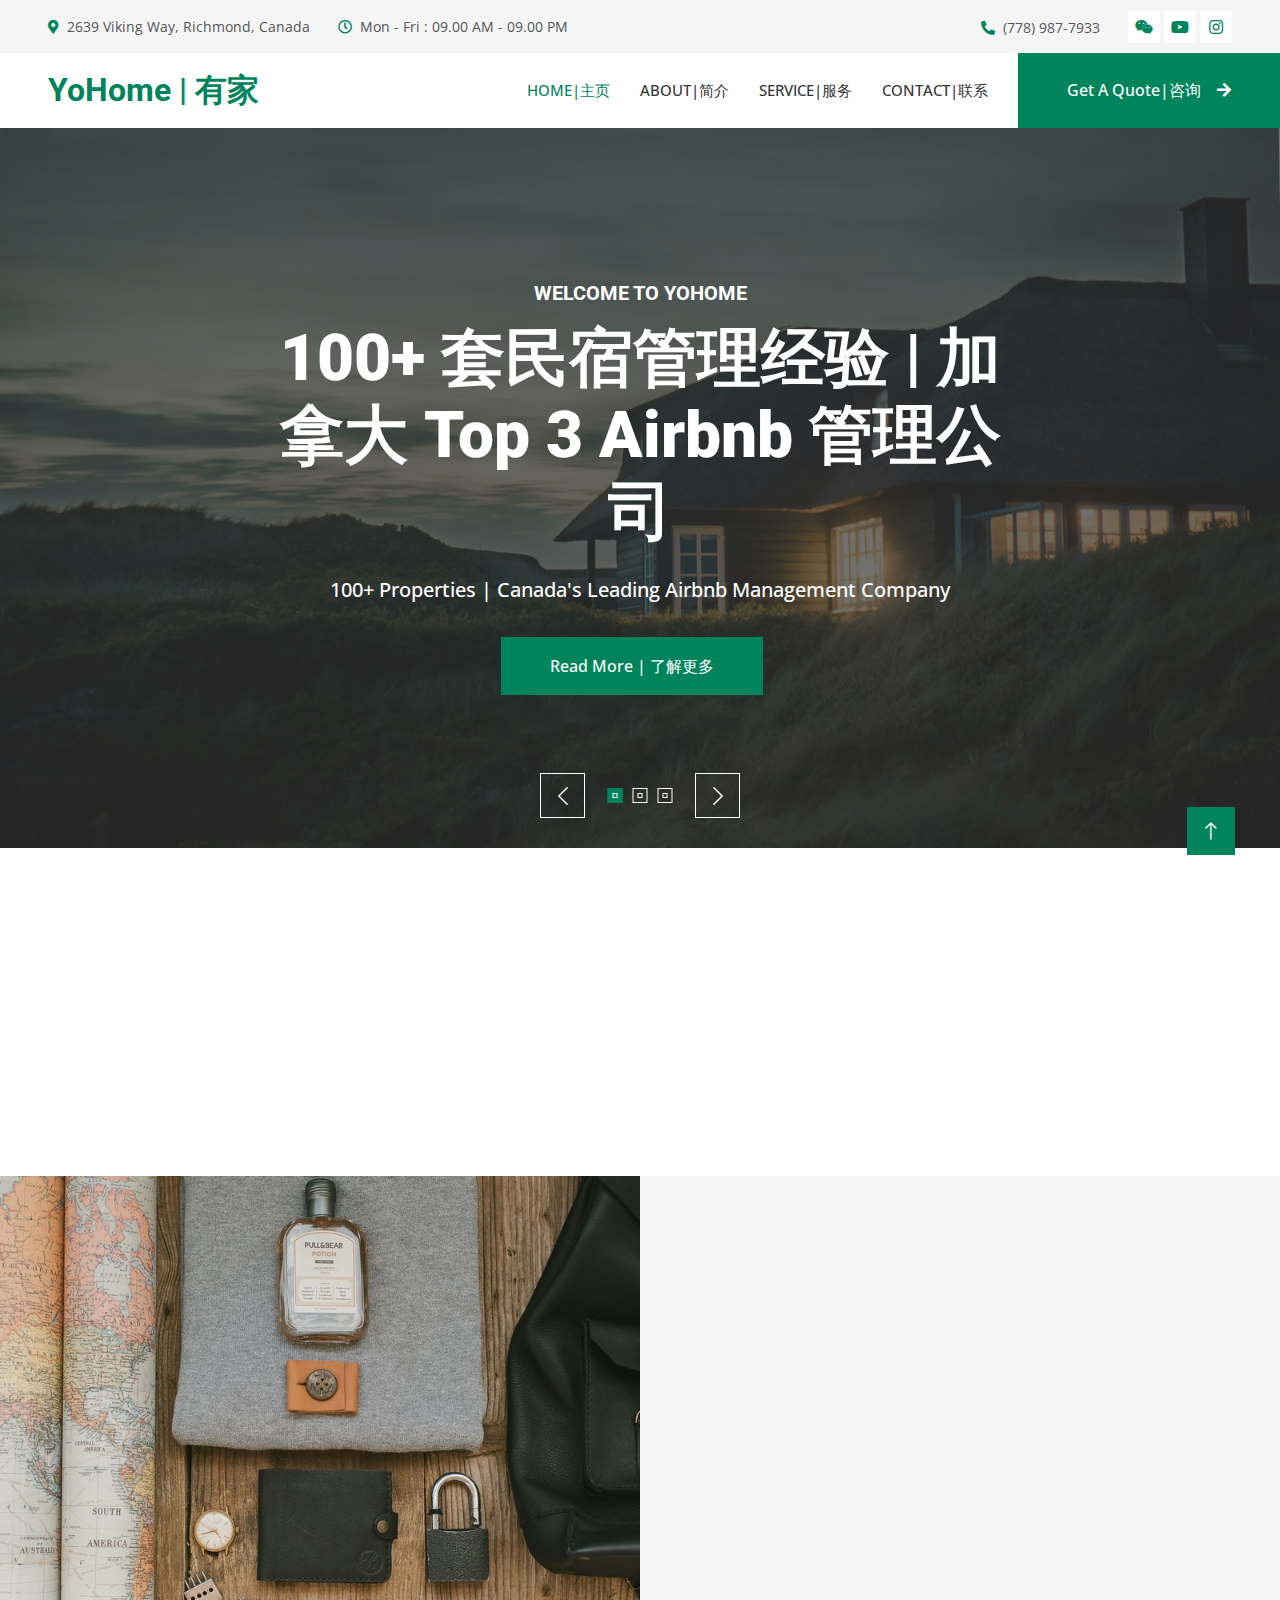
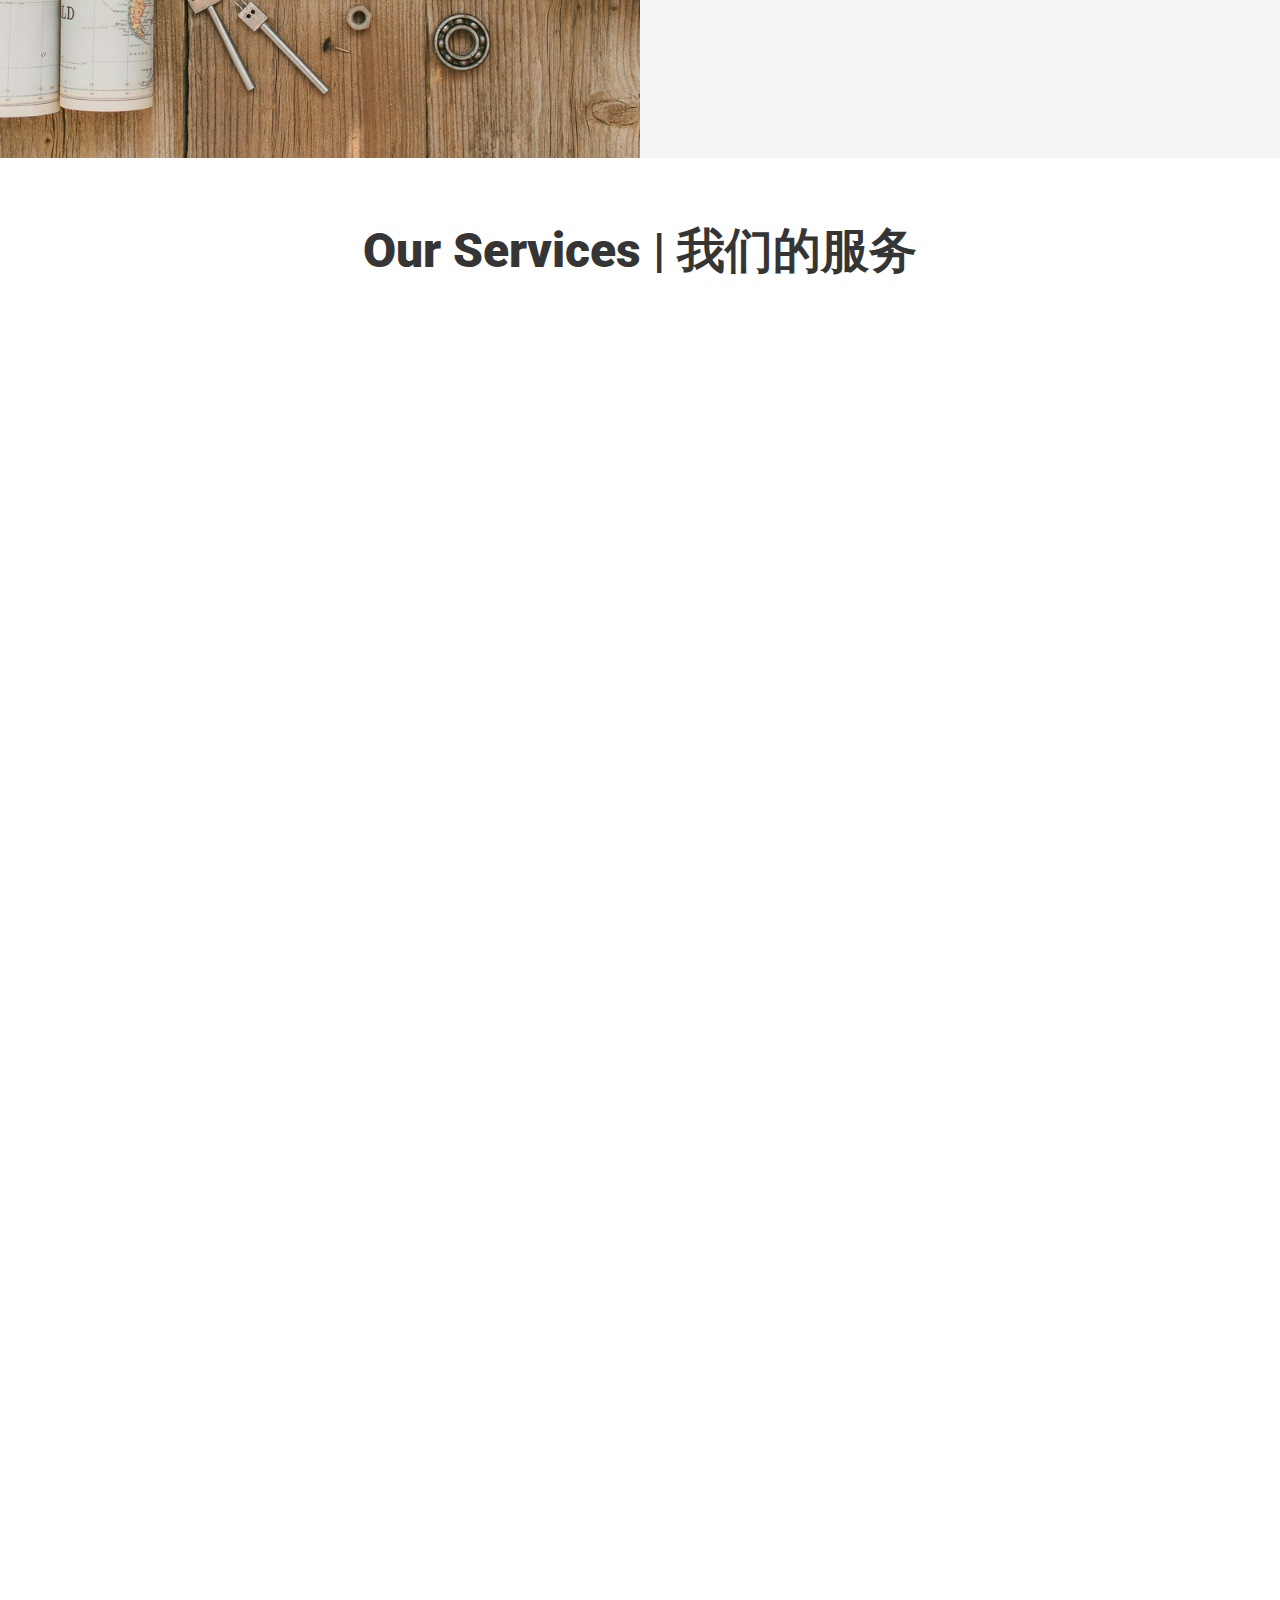
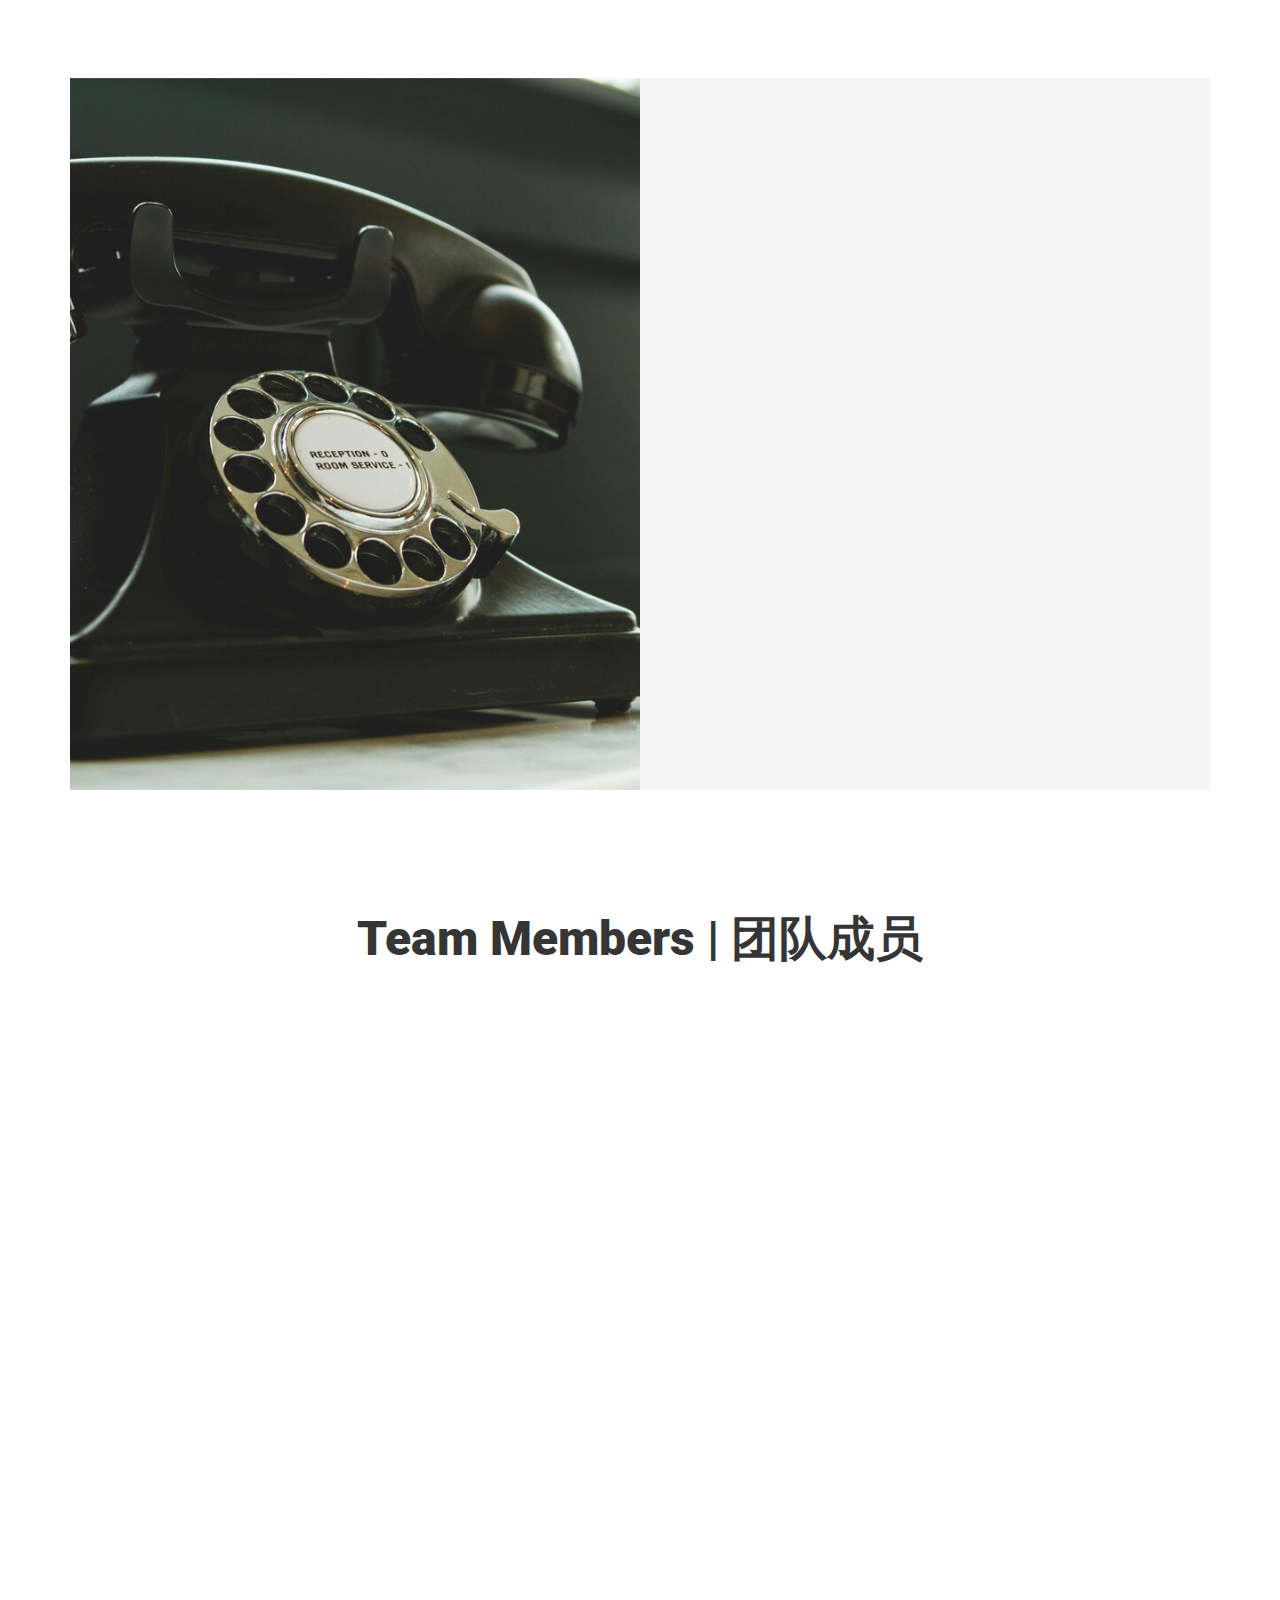
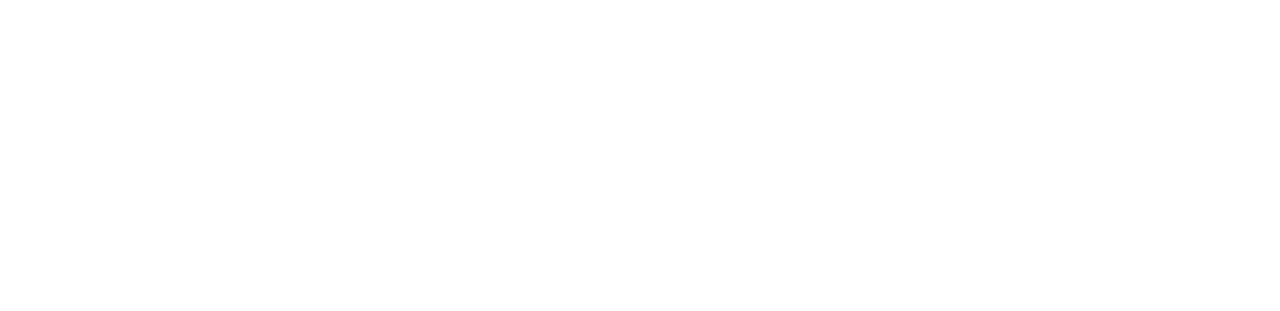
<file: index.html>
<!DOCTYPE html>
<html lang="en">

<head>
    <meta charset="utf-8">
    <title>YoHome - Easy Rent</title>
    <meta content="width=device-width, initial-scale=1.0" name="viewport">
    <meta content="" name="keywords">
    <meta content="" name="description">

    <!-- Favicon -->
    <link href="img/favicon-32x32.png" rel="icon" type="image/png" sizes="32x32">

    <!-- Google Web Fonts -->
    <link rel="preconnect" href="https://fonts.googleapis.com">
    <link rel="preconnect" href="https://fonts.gstatic.com" crossorigin>
    <link href="https://fonts.googleapis.com/css2?family=Open+Sans:wght@400;500&family=Roboto:wght@500;700;900&display=swap" rel="stylesheet"> 

    <!-- Icon Font Stylesheet -->
    <link href="https://cdnjs.cloudflare.com/ajax/libs/font-awesome/5.10.0/css/all.min.css" rel="stylesheet">
    <link href="https://cdn.jsdelivr.net/npm/bootstrap-icons@1.4.1/font/bootstrap-icons.css" rel="stylesheet">

    <!-- Libraries Stylesheet -->
    <link href="lib/animate/animate.min.css" rel="stylesheet">
    <link href="lib/owlcarousel/assets/owl.carousel.min.css" rel="stylesheet">
    <link href="lib/lightbox/css/lightbox.min.css" rel="stylesheet">

    <!-- Customized Bootstrap Stylesheet -->
    <link href="css/bootstrap.min.css" rel="stylesheet">

    <!-- Template Stylesheet -->
    <link href="css/style.css" rel="stylesheet">
</head>

<body>
    <!-- Spinner Start -->
    <div id="spinner" class="show bg-white position-fixed translate-middle w-100 vh-100 top-50 start-50 d-flex align-items-center justify-content-center">
        <div class="spinner-grow text-primary" style="width: 3rem; height: 3rem;" role="status">
            <span class="sr-only">Loading...</span>
        </div>
    </div>
    <!-- Spinner End -->


    <!-- Topbar Start -->
    <div class="container-fluid bg-light p-0">
        <div class="row gx-0 d-none d-lg-flex">
            <div class="col-lg-7 px-5 text-start">
                <div class="h-100 d-inline-flex align-items-center py-3 me-4">
                    <small class="fa fa-map-marker-alt text-primary me-2"></small>
                    <small>2639 Viking Way, Richmond, Canada</small>
                </div>
                <div class="h-100 d-inline-flex align-items-center py-3">
                    <small class="far fa-clock text-primary me-2"></small>
                    <small>Mon - Fri : 09.00 AM - 09.00 PM</small>
                </div>
            </div>
            <div class="col-lg-5 px-5 text-end">
                <div class="h-100 d-inline-flex align-items-center py-3 me-4">
                    <small class="fa fa-phone-alt text-primary me-2"></small>
                    <small>(778) 987-7933</small>
                </div>
                <div class="h-100 d-inline-flex align-items-center">
                    <a class="btn btn-sm-square bg-white text-primary me-1" href=""><i class="fab fa-weixin"></i></a>
                    <a class="btn btn-sm-square bg-white text-primary me-1" href=""><i class="fab fa-youtube"></i></a>
                    <a class="btn btn-sm-square bg-white text-primary me-0" href=""><i class="fab fa-instagram"></i></a>
                </div>
            </div>
        </div>
    </div>
    <!-- Topbar End -->


    <!-- Navbar Start -->
    <nav class="navbar navbar-expand-lg bg-white navbar-light sticky-top p-0">
        <a href="index.html" class="navbar-brand d-flex align-items-center px-4 px-lg-5">
            <h2 class="m-0 text-primary">YoHome | 有家</h2>
        </a>
        <button type="button" class="navbar-toggler me-4" data-bs-toggle="collapse" data-bs-target="#navbarCollapse">
            <span class="navbar-toggler-icon"></span>
        </button>
        <div class="collapse navbar-collapse" id="navbarCollapse">
            <div class="navbar-nav ms-auto p-4 p-lg-0">
                <a href="index.html" class="nav-item nav-link active">Home|主页</a>
                <a href="about.html" class="nav-item nav-link">About|简介</a>
                <a href="service.html" class="nav-item nav-link">Service|服务</a>
                <a href="contact.html" class="nav-item nav-link">Contact|联系</a>
            </div>
            <a href="#quote" class="btn btn-primary py-4 px-lg-5 d-none d-lg-block">Get A Quote|咨询<i class="fa fa-arrow-right ms-3"></i></a>
        </div>
    </nav>
    <!-- Navbar End -->


    <!-- Carousel Start -->
    <div class="container-fluid p-0 pb-5">
        <div class="owl-carousel header-carousel position-relative">
            <div class="owl-carousel-item position-relative">
                <img class="img-fluid" src="img/carousel-1.jpg" alt="">
                <div class="position-absolute top-0 start-0 w-100 h-100 d-flex align-items-center" style="background: rgba(53, 53, 53, .7);">
                    <div class="container">
                        <div class="row justify-content-center">
                            <div class="col-12 col-lg-8 text-center">
                                <h5 class="text-white text-uppercase mb-3 animated slideInDown">Welcome To YoHome</h5>
                                <h1 class="display-3 text-white animated slideInDown mb-4">100+ 套民宿管理经验 | 加拿大 Top 3 Airbnb 管理公司</h1>
                                <p class="fs-5 fw-medium text-white mb-4 pb-2">100+ Properties | Canada's Leading Airbnb Management Company</p>
                                <a href="#services" class="btn btn-primary py-md-3 px-md-5 me-3 animated slideInLeft">Read More | 了解更多</a>
                                <!-- <a href="#quote" class="btn btn-light py-md-3 px-md-5 animated slideInRight">Free Quote | 免费咨询</a> -->
                            </div>
                        </div>
                    </div>
                </div>
            </div>
            <div class="owl-carousel-item position-relative">
                <img class="img-fluid" src="img/carousel-2.jpg" alt="">
                <div class="position-absolute top-0 start-0 w-100 h-100 d-flex align-items-center" style="background: rgba(53, 53, 53, .7);">
                    <div class="container">
                        <div class="row justify-content-center">
                            <div class="col-12 col-lg-8 text-center">
                                <h5 class="text-white text-uppercase mb-3 animated slideInDown">Welcome To YoHome</h5>
                                <h1 class="display-3 text-white animated slideInDown mb-4">Airbnb 法规咨询</h1>
                                <p class="fs-5 fw-medium text-white mb-4 pb-2">BC 省民宿法规复杂多变，YOHOME 提供全面的法律咨询服务，确保您的运营始终合规无忧。欢迎垂询。</p>
                                <a href="#services" class="btn btn-primary py-md-3 px-md-5 me-3 animated slideInLeft">Read More | 了解更多</a>
                                <!-- <a href="#quote" class="btn btn-light py-md-3 px-md-5 animated slideInRight">Free Quote | 免费咨询</a> -->
                            </div>
                        </div>
                    </div>
                </div>
            </div>
            <div class="owl-carousel-item position-relative">
                <img class="img-fluid" src="img/carousel-3.jpg" alt="">
                <div class="position-absolute top-0 start-0 w-100 h-100 d-flex align-items-center" style="background: rgba(53, 53, 53, .7);">
                    <div class="container">
                        <div class="row justify-content-center">
                            <div class="col-12 col-lg-8 text-center">
                                <h5 class="text-white text-uppercase mb-3 animated slideInDown">Welcome To YoHome</h5>
                                <h1 class="display-3 text-white animated slideInDown mb-4">房屋评估</h1>
                                <p class="fs-5 fw-medium text-white mb-4 pb-2">我们提供全方位的房产运营评估服务，涵盖：全年收益预测、运营成本分析、牌照申请、合规性审查、投资策略建议，以及设计与软装支持。</p>
                                <a href="#services" class="btn btn-primary py-md-3 px-md-5 me-3 animated slideInLeft">Read More | 了解更多</a>
                                <!-- <a href="#quote" class="btn btn-light py-md-3 px-md-5 animated slideInRight">Free Quote | 免费咨询</a> -->
                            </div>
                        </div>
                    </div>
                </div>
            </div>
        </div>
    </div>
    <!-- Carousel End -->


    <!-- Feature Start -->
    <div class="container-fluid py-5">
        <div class="container">
            <div class="row g-5">
                <div class="col-md-6 col-lg-3 wow fadeIn" data-wow-delay="0.1s">
                    <div class="d-flex align-items-center justify-content-between mb-2">
                        <div class="d-flex align-items-center justify-content-center bg-light" style="width: 60px; height: 60px;">
                            <i class="fa fa-user-check fa-2x text-primary"></i>
                        </div>
                        <h1 class="display-1 text-light mb-0">01</h1>
                    </div>
                    <h5>房屋评估</h5>
                </div>
                <div class="col-md-6 col-lg-3 wow fadeIn" data-wow-delay="0.3s">
                    <div class="d-flex align-items-center justify-content-between mb-2">
                        <div class="d-flex align-items-center justify-content-center bg-light" style="width: 60px; height: 60px;">
                            <i class="fa fa-check fa-2x text-primary"></i>
                        </div>
                        <h1 class="display-1 text-light mb-0">02</h1>
                    </div>
                    <h5>申请牌照</h5>
                </div>
                <div class="col-md-6 col-lg-3 wow fadeIn" data-wow-delay="0.5s">
                    <div class="d-flex align-items-center justify-content-between mb-2">
                        <div class="d-flex align-items-center justify-content-center bg-light" style="width: 60px; height: 60px;">
                            <i class="fa fa-drafting-compass fa-2x text-primary"></i>
                        </div>
                        <h1 class="display-1 text-light mb-0">03</h1>
                    </div>
                    <h5>一站式服务</h5>
                </div>
                <div class="col-md-6 col-lg-3 wow fadeIn" data-wow-delay="0.7s">
                    <div class="d-flex align-items-center justify-content-between mb-2">
                        <div class="d-flex align-items-center justify-content-center bg-light" style="width: 60px; height: 60px;">
                            <i class="fa fa-headphones fa-2x text-primary"></i>
                        </div>
                        <h1 class="display-1 text-light mb-0">04</h1>
                    </div>
                    <h5>客服支持</h5>
                </div>
            </div>
        </div>
    </div>
    <!-- Feature End -->



    <!-- About Start -->
    <div class="container-fluid bg-light overflow-hidden my-5 px-lg-0">
        <div class="container about px-lg-0">
            <div class="row g-0 mx-lg-0">
                <div class="col-lg-6 ps-lg-0" style="min-height: 400px;">
                    <div class="position-relative h-100">
                        <img class="position-absolute img-fluid w-100 h-100" src="img/about.jpg" style="object-fit: cover;" alt="">
                    </div>
                </div>
                <div class="col-lg-6 about-text py-5 wow fadeIn" data-wow-delay="0.5s">
                    <div class="p-lg-5 pe-lg-0">
                        <div class="section-title text-start">
                            <h1 class="display-5 mb-4">About Us | 关于我们</h1>
                        </div>
                        <p class="mb-4 pb-2">YO!Home 托管无忧，收益可期。我们深谙各城市 Airbnb 运营条例，致力于为每一位民宿业主提供合规、安全的运营环境，助您轻松驾驭民宿市场。YOHOME 拥有专业的运营团队，实时追踪市场动态，精准定价，确保您的房产收益持续优化。</p>
                        <div class="row g-4 mb-4 pb-2">
                            <div class="col-sm-6 wow fadeIn" data-wow-delay="0.1s">
                                <div class="d-flex align-items-center">
                                    <div class="d-flex flex-shrink-0 align-items-center justify-content-center bg-white" style="width: 60px; height: 60px;">
                                        <i class="fa fa-users fa-2x text-primary"></i>
                                    </div>
                                    <div class="ms-3">
                                        <h2 class="text-primary mb-1" data-toggle="counter-up">651</h2>
                                        <p class="fw-medium mb-0">Happy Clients | 客户</p>
                                    </div>
                                </div>
                            </div>
                            <div class="col-sm-6 wow fadeIn" data-wow-delay="0.3s">
                                <div class="d-flex align-items-center">
                                    <div class="d-flex flex-shrink-0 align-items-center justify-content-center bg-white" style="width: 60px; height: 60px;">
                                        <i class="fa fa-check fa-2x text-primary"></i>
                                    </div>
                                    <div class="ms-3">
                                        <h2 class="text-primary mb-1" data-toggle="counter-up">129</h2>
                                        <p class="fw-medium mb-0">Property Managing | 房源</p>
                                    </div>
                                </div>
                            </div>
                        </div>
                        <a href="#services" class="btn btn-primary py-3 px-5">Explore More | 了解更多</a>
                    </div>
                </div>
            </div>
        </div>
    </div>
    <!-- About End -->


    <!-- Service Start -->
    <div id="services" class="container-fluid py-3">
        <div class="container">
            <div class="section-title text-center">
                <h1 class="display-5 mb-4">Our Services | 我们的服务</h1>
            </div>
            <div class="row g-4">
                <div class="col-md-6 col-lg-4 wow fadeInUp" data-wow-delay="0.1s">
                    <div class="service-item">
                        <div class="overflow-hidden">
                            <img class="img-fluid" src="img/service-1.jpg" alt="">
                        </div>
                        <div class="p-4 text-center border border-5 border-light border-top-0">
                            <h4 class="mb-3">Airbnb 法规咨询</h4>
                            <p>BC 省的民宿法规复杂且动态变化，稍有不慎便可能面临高额罚款或运营风险。YOHOME 提供全面的法律咨询服务，涵盖：</p>
                            <ul class="list-unstyled service-list">
                                <li><i class="fa fa-check text-primary me-2"></i>实时跟踪政策变动，解读最新法规</li>
                                <li><i class="fa fa-check text-primary me-2"></i>指导牌照申请，助您快速获批</li>
                                <li><i class="fa fa-check text-primary me-2"></i>量身定制合规建议，规避法律风险</li>
                                <li><i class="fa fa-check text-primary me-2"></i>应对突发检查，提供紧急解决方案</li>
                            </ul>
                            <p>让合规成为您的竞争优势，YOHOME 为您的民宿运营保驾护航。</p>
                        </div>
                    </div>
                </div>
                <div class="col-md-6 col-lg-4 wow fadeInUp" data-wow-delay="0.3s">
                    <div class="service-item">
                        <div class="overflow-hidden">
                            <img class="img-fluid" src="img/service-2.jpg" alt="">
                        </div>
                        <div class="p-4 text-center border border-5 border-light border-top-0">
                            <h4 class="mb-3">房屋评估</h4>
                            <p>每一处房产都蕴藏独特价值，YOHOME 通过精准评估，助您优化收益策略。</p>
                            <ul class="list-unstyled service-list">
                                <li><i class="fa fa-check text-primary me-2"></i>结合市场数据，预测全年回报</li>
                                <li><i class="fa fa-check text-primary me-2"></i>分析运营成本，优化支出结构</li>
                                <li><i class="fa fa-check text-primary me-2"></i>提供投资建议，制定增长策略</li>
                                <li><i class="fa fa-check text-primary me-2"></i>确保牌照合规，规避经营风险</li>
                            </ul>
                            <p>让从评估到落地，YOHOME 助您解锁房产的每一分价值。</p>
                        </div>
                    </div>
                </div>
                <div class="col-md-6 col-lg-4 wow fadeInUp" data-wow-delay="0.5s">
                    <div class="service-item">
                        <div class="overflow-hidden">
                            <img class="img-fluid" src="img/service-3.jpg" alt="">
                        </div>
                        <div class="p-4 text-center border border-5 border-light border-top-0">
                            <h4 class="mb-3">税务架构</h4>
                            <p>民宿运营的税务问题复杂多样，YOHOME 助您合法合规地降低税负，提升收益。</p>
                            <ul class="list-unstyled service-list">
                                <li><i class="fa fa-check text-primary me-2"></i>定制最优税务方案，合理节税</li>
                                <li><i class="fa fa-check text-primary me-2"></i>协助季度及年度报税，确保准确合规</li>
                                <li><i class="fa fa-check text-primary me-2"></i>定期检查税务记录，防范风险</li>
                                <li><i class="fa fa-check text-primary me-2"></i>提供跨境投资者的税务优化方案</li>
                            </ul>
                            <p>让税务不再是负担，YOHOME 助您轻松驾驭财务合规。</p>
                        </div>
                    </div>
                </div>
                <div class="col-md-6 col-lg-4 wow fadeInUp" data-wow-delay="0.1s">
                    <div class="service-item">
                        <div class="overflow-hidden">
                            <img class="img-fluid" src="img/service-4.jpg" alt="">
                        </div>
                        <div class="p-4 text-center border border-5 border-light border-top-0">
                            <h4 class="mb-3">软装设计</h4>
                            <p>民宿的魅力不仅在于地段，更在于氛围与体验。YOHOME 以专业设计提升入住满意度。</p>
                            <ul class="list-unstyled service-list">
                                <li><i class="fa fa-check text-primary me-2"></i>针对目标客群，打造个性化风格</li>
                                <li><i class="fa fa-check text-primary me-2"></i>精选家具装饰，兼顾美感与实用</li>
                                <li><i class="fa fa-check text-primary me-2"></i>控制预算，确保高性价比改造</li>
                                <li><i class="fa fa-check text-primary me-2"></i>提供后期维护方案，保持长期吸引力</li>
                            </ul>
                            <p>用设计讲述故事，YOHOME 让您的民宿成为客人心中的"家外之家"。</p>
                        </div>
                    </div>
                </div>
                <!-- <div class="col-md-6 col-lg-4 wow fadeInUp" data-wow-delay="0.3s">
                    <div class="service-item">
                        <div class="overflow-hidden">
                            <img class="img-fluid" src="img/service-5.jpg" alt="">
                        </div>
                        <div class="p-4 text-center border border-5 border-light border-top-0">
                            <h4 class="mb-3">Wooden Furniture</h4>
                            <p>Stet stet justo dolor sed duo. Ut clita sea sit ipsum diam lorem diam.</p>
                            <a class="fw-medium" href="">Read More<i class="fa fa-arrow-right ms-2"></i></a>
                        </div>
                    </div>
                </div>
                <div class="col-md-6 col-lg-4 wow fadeInUp" data-wow-delay="0.5s">
                    <div class="service-item">
                        <div class="overflow-hidden">
                            <img class="img-fluid" src="img/service-6.jpg" alt="">
                        </div>
                        <div class="p-4 text-center border border-5 border-light border-top-0">
                            <h4 class="mb-3">Custom Work</h4>
                            <p>Stet stet justo dolor sed duo. Ut clita sea sit ipsum diam lorem diam.</p>
                            <a class="fw-medium" href="">Read More<i class="fa fa-arrow-right ms-2"></i></a>
                        </div>
                    </div>
                </div>
            </div>
        </div>
    </div> -->
    <!-- Service End -->


    <!-- Feature Start -->
    <!-- <div class="container-fluid bg-light overflow-hidden my-5 px-lg-0">
        <div class="container feature px-lg-0">
            <div class="row g-0 mx-lg-0">
                <div class="col-lg-6 feature-text py-5 wow fadeIn" data-wow-delay="0.5s">
                    <div class="p-lg-5 ps-lg-0">
                        <div class="section-title text-start">
                            <h1 class="display-5 mb-4">Why Choose Us</h1>
                        </div>
                        <p class="mb-4 pb-2">Tempor erat elitr rebum at clita. Diam dolor diam ipsum sit. Aliqu diam amet diam et eos. Clita erat ipsum et lorem et sit, sed stet lorem sit clita duo justo erat amet</p>
                        <div class="row g-4">
                            <div class="col-6">
                                <div class="d-flex align-items-center">
                                    <div class="d-flex flex-shrink-0 align-items-center justify-content-center bg-white" style="width: 60px; height: 60px;">
                                        <i class="fa fa-check fa-2x text-primary"></i>
                                    </div>
                                    <div class="ms-4">
                                        <p class="mb-2">Quality</p>
                                        <h5 class="mb-0">Services</h5>
                                    </div>
                                </div>
                            </div>
                            <div class="col-6">
                                <div class="d-flex align-items-center">
                                    <div class="d-flex flex-shrink-0 align-items-center justify-content-center bg-white" style="width: 60px; height: 60px;">
                                        <i class="fa fa-user-check fa-2x text-primary"></i>
                                    </div>
                                    <div class="ms-4">
                                        <p class="mb-2">Creative</p>
                                        <h5 class="mb-0">Designers</h5>
                                    </div>
                                </div>
                            </div>
                            <div class="col-6">
                                <div class="d-flex align-items-center">
                                    <div class="d-flex flex-shrink-0 align-items-center justify-content-center bg-white" style="width: 60px; height: 60px;">
                                        <i class="fa fa-drafting-compass fa-2x text-primary"></i>
                                    </div>
                                    <div class="ms-4">
                                        <p class="mb-2">Free</p>
                                        <h5 class="mb-0">Consultation</h5>
                                    </div>
                                </div>
                            </div>
                            <div class="col-6">
                                <div class="d-flex align-items-center">
                                    <div class="d-flex flex-shrink-0 align-items-center justify-content-center bg-white" style="width: 60px; height: 60px;">
                                        <i class="fa fa-headphones fa-2x text-primary"></i>
                                    </div>
                                    <div class="ms-4">
                                        <p class="mb-2">Customer</p>
                                        <h5 class="mb-0">Support</h5>
                                    </div>
                                </div>
                            </div>
                        </div>
                    </div>
                </div>
                <div class="col-lg-6 pe-lg-0" style="min-height: 400px;">
                    <div class="position-relative h-100">
                        <img class="position-absolute img-fluid w-100 h-100" src="img/feature.jpg" style="object-fit: cover;" alt="">
                    </div>
                </div>
            </div>
        </div>
    </div> -->
    <!-- Feature End -->


    <!-- Quote Start -->
    <div id="quote" class="container-fluid bg-light overflow-hidden my-5 px-lg-0">
        <div class="container quote px-lg-0">
            <div class="row g-0 mx-lg-0">
                <div class="col-lg-6 ps-lg-0" style="min-height: 400px;">
                    <div class="position-relative h-100">
                        <img class="position-absolute img-fluid w-100 h-100" src="img/quote.jpg" style="object-fit: cover;" alt="">
                    </div>
                </div>
                <div class="col-lg-6 quote-text py-5 wow fadeIn" data-wow-delay="0.5s">
                    <div class="p-lg-5 pe-lg-0">
                        <div class="section-title text-start">
                            <h1 class="display-5 mb-4">Free Quote | 免费咨询</h1>
                        </div>
                        <p class="mb-4 pb-2">不确定如何最大化您的房产收益？YOHOME 为您提供免费咨询服务，解答您的所有问题！无论是法规合规、房屋评估、税务规划，还是软装设计，我们的专业团队都将为您提供清晰、实用的建议。</p>
                        <form action="https://formspree.io/f/mqaewrdj" method="POST">
                            <div class="row g-3">
                                <div class="col-12 col-sm-6">
                                    <input type="text" class="form-control border-0" name="name" placeholder="Name | 姓名" style="height: 55px;" required>
                                </div>
                                <div class="col-12 col-sm-6">
                                    <input type="email" class="form-control border-0" name="email" placeholder="Email | 邮箱" style="height: 55px;" required>
                                </div>
                                <div class="col-12 col-sm-6">
                                    <input type="tel" class="form-control border-0" name="mobile" placeholder="Mobile | 电话" style="height: 55px;">
                                </div>
                                <div class="col-12 col-sm-6">
                                    <select class="form-select border-0" name="service" style="height: 55px;" required>
                                        <option value="">Service | 服务</option>
                                        <option value="法规咨询">法规咨询</option>
                                        <option value="房屋评估">房屋评估</option>
                                        <option value="税务架构">税务架构</option>
                                        <option value="软装设计">软装设计</option>
                                    </select>
                                </div>
                                <div class="col-12">
                                    <textarea class="form-control border-0" name="message" placeholder="Note | 备注"></textarea>
                                </div>
                                <div class="col-12">
                                    <button class="btn btn-primary w-100 py-3" type="submit">Submit | 提交</button>
                                </div>
                            </div>
                        </form>
                    </div>
                </div>
            </div>
        </div>
    </div>
    <!-- Quote End -->


    <!-- Team Start -->
    <div class="container-xxl py-5">
        <div class="container">
            <div class="section-title text-center">
                <h1 class="display-5 mb-5">Team Members | 团队成员</h1>
            </div>
            <div class="row g-4">
                <div class="col-lg-3 col-md-6 wow fadeInUp" data-wow-delay="0.1s">
                    <div class="team-item">
                        <div class="overflow-hidden position-relative">
                            <img class="img-fluid" src="img/team-1.jpg" alt="">
                            <div class="team-social">
                                <a class="btn btn-square" href=""><i class="fab fa-facebook-f"></i></a>
                                <a class="btn btn-square" href=""><i class="fab fa-twitter"></i></a>
                                <a class="btn btn-square" href=""><i class="fab fa-instagram"></i></a>
                            </div>
                        </div>
                        <div class="text-center border border-5 border-light border-top-0 p-4">
                            <h5 class="mb-0">Elvan</h5>
                            <small>Founder | 创始人</small>
                        </div>
                    </div>
                </div>
                <div class="col-lg-3 col-md-6 wow fadeInUp" data-wow-delay="0.3s">
                    <div class="team-item">
                        <div class="overflow-hidden position-relative">
                            <img class="img-fluid" src="img/team-2.jpg" alt="">
                            <div class="team-social">
                                <a class="btn btn-square" href=""><i class="fab fa-facebook-f"></i></a>
                                <a class="btn btn-square" href=""><i class="fab fa-twitter"></i></a>
                                <a class="btn btn-square" href=""><i class="fab fa-instagram"></i></a>
                            </div>
                        </div>
                        <div class="text-center border border-5 border-light border-top-0 p-4">
                            <h5 class="mb-0">Victor</h5>
                            <small>Founder | 创始人</small>
                        </div>
                    </div>
                </div>
                <div class="col-lg-3 col-md-6 wow fadeInUp" data-wow-delay="0.5s">
                    <div class="team-item">
                        <div class="overflow-hidden position-relative">
                            <img class="img-fluid" src="img/team-3.jpg" alt="">
                            <div class="team-social">
                                <a class="btn btn-square" href=""><i class="fab fa-facebook-f"></i></a>
                                <a class="btn btn-square" href=""><i class="fab fa-twitter"></i></a>
                                <a class="btn btn-square" href=""><i class="fab fa-instagram"></i></a>
                            </div>
                        </div>
                        <div class="text-center border border-5 border-light border-top-0 p-4">
                            <h5 class="mb-0">Joan</h5>
                            <small>Manager | 经理</small>
                        </div>
                    </div>
                </div>
                <div class="col-lg-3 col-md-6 wow fadeInUp" data-wow-delay="0.7s">
                    <div class="team-item">
                        <div class="overflow-hidden position-relative">
                            <img class="img-fluid" src="img/team-4.jpg" alt="">
                            <div class="team-social">
                                <a class="btn btn-square" href=""><i class="fab fa-facebook-f"></i></a>
                                <a class="btn btn-square" href=""><i class="fab fa-twitter"></i></a>
                                <a class="btn btn-square" href=""><i class="fab fa-instagram"></i></a>
                            </div>
                        </div>
                        <div class="text-center border border-5 border-light border-top-0 p-4">
                            <h5 class="mb-0">Leon</h5>
                            <small>Manager | 经理</small>
                        </div>
                    </div>
                </div>
            </div>
        </div>
    </div>
    <!-- Team End -->


    <!-- Footer Start -->
    <div class="container-fluid bg-dark text-light footer mt-5 pt-5 wow fadeIn" data-wow-delay="0.1s">
        <div class="container py-5">
            <div class="row g-5">
                <div class="col-lg-3 col-md-6">
                    <h4 class="text-light mb-4">Address | 地址</h4>
                    <p class="mb-2"><i class="fa fa-map-marker-alt me-3"></i>2639 Viking Way, Richmond, Canada</p>
                    <p class="mb-2"><i class="fa fa-phone-alt me-3"></i>(778) 987-7933</p>
                    <p class="mb-2"><i class="fa fa-envelope me-3"></i>aiiiwannian@gmail.com</p>
                    <div class="d-flex pt-2">
                        <a class="btn btn-outline-light btn-social" href=""><i class="fab fa-weixin"></i></a>
                        <a class="btn btn-outline-light btn-social" href=""><i class="fab fa-youtube"></i></a>
                        <a class="btn btn-outline-light btn-social" href=""><i class="fab fa-linkedin-in"></i></a>
                    </div>
                </div>
                <div class="col-lg-3 col-md-6">
                    <h4 class="text-light mb-4">Services | 服务</h4>
                    <a class="btn btn-link" href="">Airbnb 法规咨询</a>
                    <a class="btn btn-link" href="">房屋评估</a>
                    <a class="btn btn-link" href="">税务架构</a>
                    <a class="btn btn-link" href="">软装设计</a>
                </div>
                <div class="col-lg-3 col-md-6">
                    <h4 class="text-light mb-4">Quick Links | 链接</h4>
                    <a class="btn btn-link" href="">关于我们</a>
                    <a class="btn btn-link" href="">联系我们</a>
                    <a class="btn btn-link" href="">我们的服务</a>
                    <a class="btn btn-link" href="">条款与条件</a>
                    <a class="btn btn-link" href="">支持</a>
                </div>
                <div class="col-lg-3 col-md-6">
                    <h4 class="text-light mb-4">Newsletter | 订阅</h4>
                    <p>掌握最新市场动态、法规更新与收益优化策略，开启您的民宿进阶之路！</p>
                    <div class="position-relative mx-auto" style="max-width: 400px;">
                        <input class="form-control border-0 w-100 py-3 ps-4 pe-5" type="text" placeholder="email | 邮箱">
                        <button type="button" class="btn btn-primary py-2 position-absolute top-0 end-0 mt-2 me-2">SignUp | 订阅</button>
                    </div>
                </div>
            </div>
        </div>
        <div class="container">
            <div class="copyright">
                <div class="row">
                    <div class="col-md-6 text-center text-md-start mb-3 mb-md-0">
                        &copy; <a class="border-bottom" href="#">YoHome | 有家</a>, All Right Reserved.
                    </div>
                </div>
            </div>
        </div>
    </div>
    <!-- Footer End -->


    <!-- Back to Top -->
    <a href="#" class="btn btn-lg btn-primary btn-lg-square rounded-0 back-to-top"><i class="bi bi-arrow-up"></i></a>


    <!-- JavaScript Libraries -->
    <script src="https://code.jquery.com/jquery-3.4.1.min.js"></script>
    <script src="https://cdn.jsdelivr.net/npm/bootstrap@5.0.0/dist/js/bootstrap.bundle.min.js"></script>
    <script src="lib/wow/wow.min.js"></script>
    <script src="lib/easing/easing.min.js"></script>
    <script src="lib/waypoints/waypoints.min.js"></script>
    <script src="lib/counterup/counterup.min.js"></script>
    <script src="lib/owlcarousel/owl.carousel.min.js"></script>
    <script src="lib/isotope/isotope.pkgd.min.js"></script>
    <script src="lib/lightbox/js/lightbox.min.js"></script>

    <!-- Template Javascript -->
    <script src="js/main.js"></script>
</body>

</html>
</file>
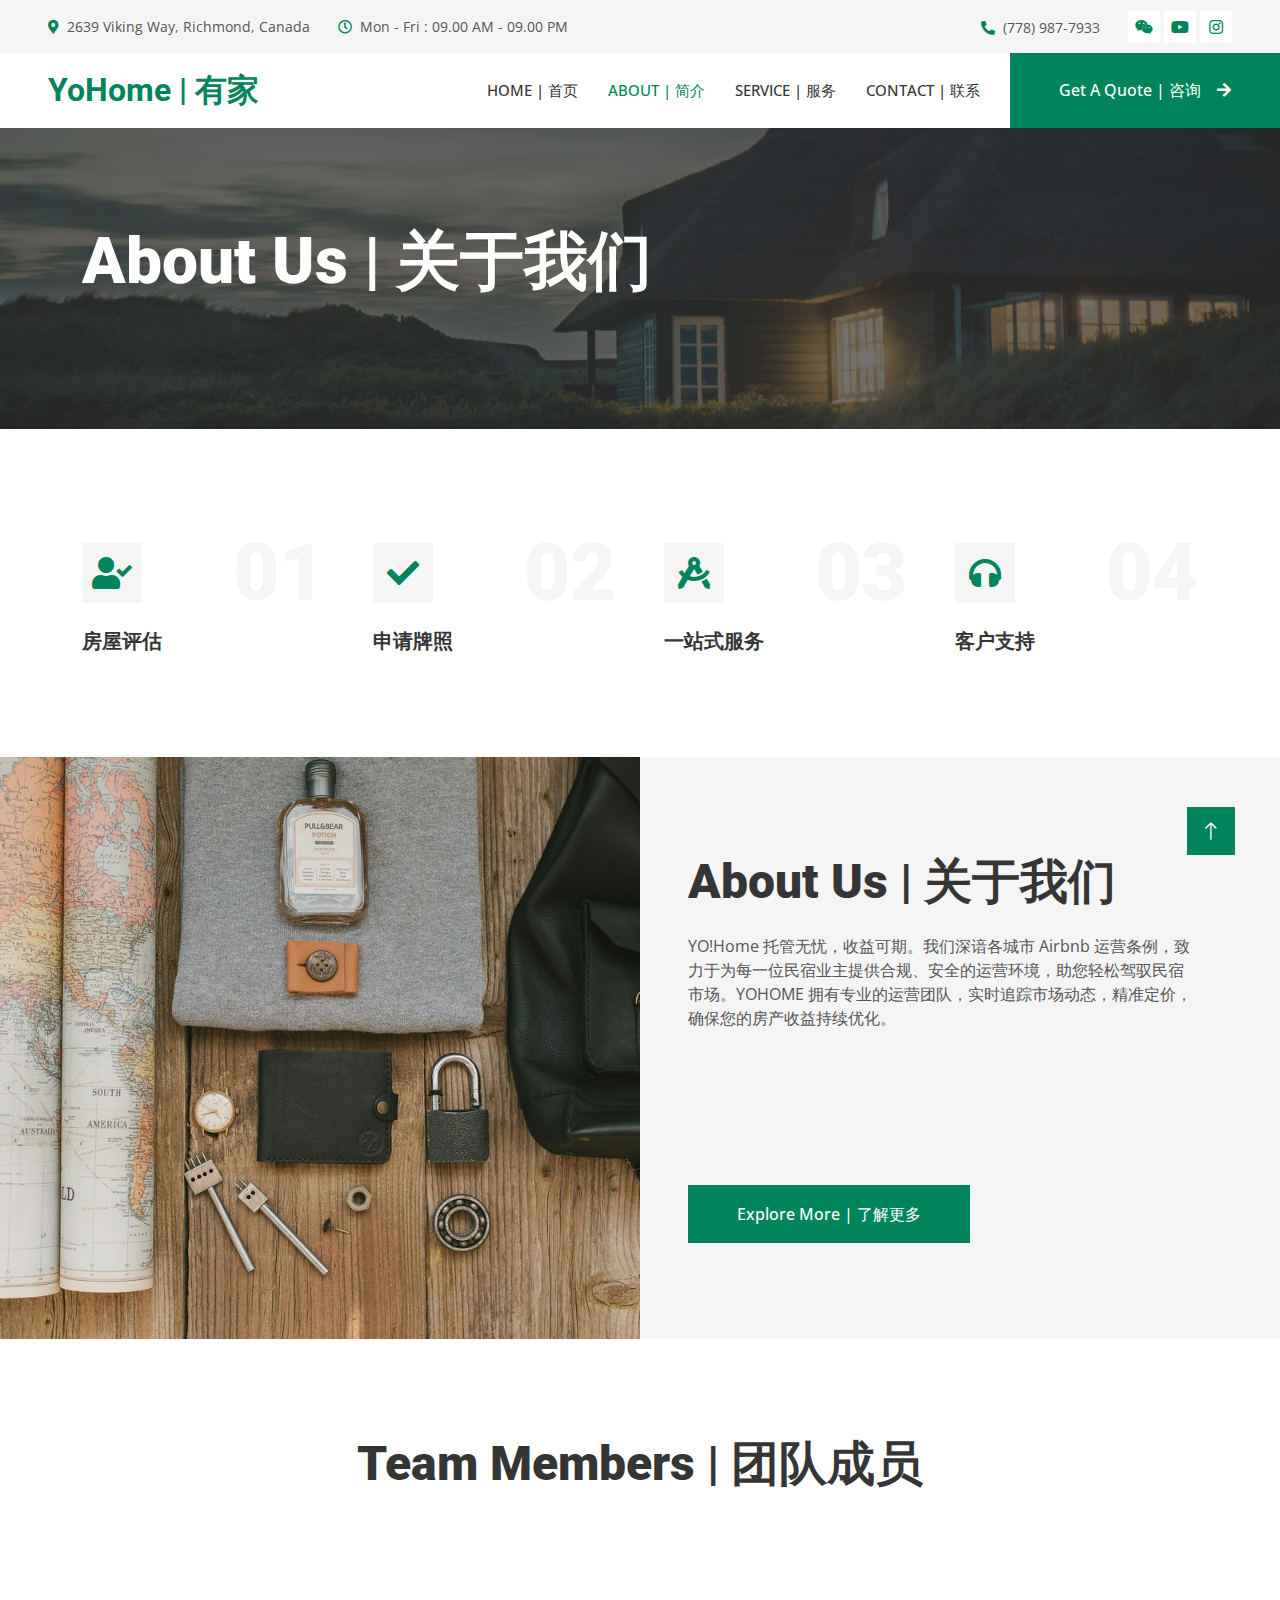
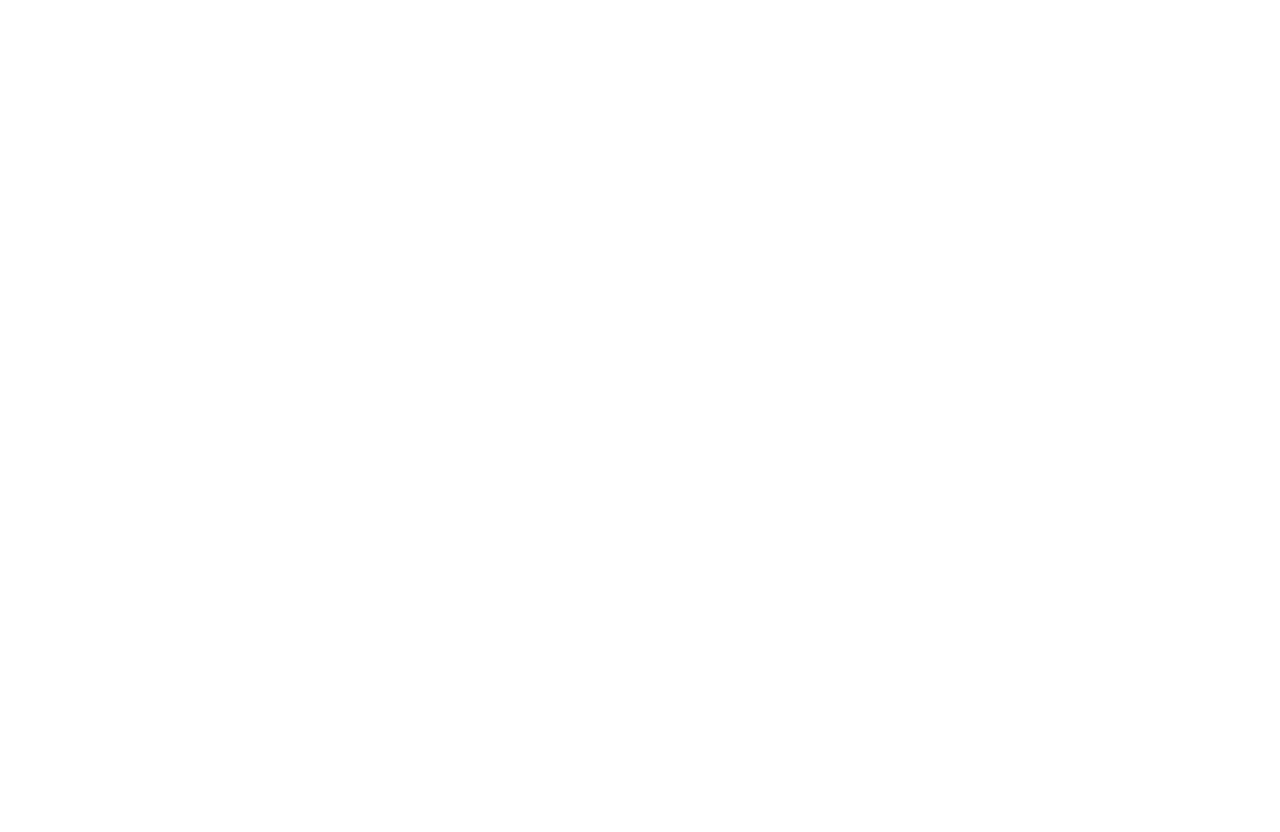
<file: about.html>
<!DOCTYPE html>
<html lang="en">

<head>
    <meta charset="utf-8">
    <title>YoHome - Easy Rent</title>
    <meta content="width=device-width, initial-scale=1.0" name="viewport">
    <meta content="" name="keywords">
    <meta content="" name="description">

    <!-- Favicon -->
    <link href="img/favicon-32x32.png" rel="icon" type="image/png" sizes="32x32">

    <!-- Google Web Fonts -->
    <link rel="preconnect" href="https://fonts.googleapis.com">
    <link rel="preconnect" href="https://fonts.gstatic.com" crossorigin>
    <link href="https://fonts.googleapis.com/css2?family=Open+Sans:wght@400;500&family=Roboto:wght@500;700;900&display=swap" rel="stylesheet"> 

    <!-- Icon Font Stylesheet -->
    <link href="https://cdnjs.cloudflare.com/ajax/libs/font-awesome/5.10.0/css/all.min.css" rel="stylesheet">
    <link href="https://cdn.jsdelivr.net/npm/bootstrap-icons@1.4.1/font/bootstrap-icons.css" rel="stylesheet">

    <!-- Libraries Stylesheet -->
    <link href="lib/animate/animate.min.css" rel="stylesheet">
    <link href="lib/owlcarousel/assets/owl.carousel.min.css" rel="stylesheet">
    <link href="lib/lightbox/css/lightbox.min.css" rel="stylesheet">

    <!-- Customized Bootstrap Stylesheet -->
    <link href="css/bootstrap.min.css" rel="stylesheet">

    <!-- Template Stylesheet -->
    <link href="css/style.css" rel="stylesheet">
</head>

<body>
    <!-- Spinner Start -->
    <div id="spinner" class="show bg-white position-fixed translate-middle w-100 vh-100 top-50 start-50 d-flex align-items-center justify-content-center">
        <div class="spinner-grow text-primary" style="width: 3rem; height: 3rem;" role="status">
            <span class="sr-only">Loading...</span>
        </div>
    </div>
    <!-- Spinner End -->


    <!-- Topbar Start -->
    <div class="container-fluid bg-light p-0">
        <div class="row gx-0 d-none d-lg-flex">
            <div class="col-lg-7 px-5 text-start">
                <div class="h-100 d-inline-flex align-items-center py-3 me-4">
                    <small class="fa fa-map-marker-alt text-primary me-2"></small>
                    <small>2639 Viking Way, Richmond, Canada</small>
                </div>
                <div class="h-100 d-inline-flex align-items-center py-3">
                    <small class="far fa-clock text-primary me-2"></small>
                    <small>Mon - Fri : 09.00 AM - 09.00 PM</small>
                </div>
            </div>
            <div class="col-lg-5 px-5 text-end">
                <div class="h-100 d-inline-flex align-items-center py-3 me-4">
                    <small class="fa fa-phone-alt text-primary me-2"></small>
                    <small>(778) 987-7933</small>
                </div>
                <div class="h-100 d-inline-flex align-items-center">
                    <a class="btn btn-sm-square bg-white text-primary me-1" href=""><i class="fab fa-weixin"></i></a>
                    <a class="btn btn-sm-square bg-white text-primary me-1" href=""><i class="fab fa-youtube"></i></a>
                    <a class="btn btn-sm-square bg-white text-primary me-0" href=""><i class="fab fa-instagram"></i></a>
                </div>
            </div>
        </div>
    </div>
    <!-- Topbar End -->


    <!-- Navbar Start -->
    <nav class="navbar navbar-expand-lg bg-white navbar-light sticky-top p-0">
        <a href="index.html" class="navbar-brand d-flex align-items-center px-4 px-lg-5">
            <h2 class="m-0 text-primary">YoHome | 有家</h2>
        </a>
        <button type="button" class="navbar-toggler me-4" data-bs-toggle="collapse" data-bs-target="#navbarCollapse">
            <span class="navbar-toggler-icon"></span>
        </button>
        <div class="collapse navbar-collapse" id="navbarCollapse">
            <div class="navbar-nav ms-auto p-4 p-lg-0">
                <a href="index.html" class="nav-item nav-link">Home | 首页</a>
                <a href="about.html" class="nav-item nav-link active">About | 简介</a>
                <a href="service.html" class="nav-item nav-link">Service | 服务</a>
                <a href="contact.html" class="nav-item nav-link">Contact | 联系</a>
            </div>
            <a href="index.html#quote" class="btn btn-primary py-4 px-lg-5 d-none d-lg-block">Get A Quote | 咨询<i class="fa fa-arrow-right ms-3"></i></a>
        </div>
    </nav>
    <!-- Navbar End -->


    <!-- Page Header Start -->
    <div class="container-fluid page-header py-5 mb-5">
        <div class="container py-5">
            <h1 class="display-3 text-white mb-3 animated slideInDown">About Us | 关于我们</h1>
            <nav aria-label="breadcrumb animated slideInDown">
                <ol class="breadcrumb">
                    <!-- <li class="breadcrumb-item"><a class="text-white" href="#">Home</a></li>
                    <li class="breadcrumb-item text-white active" aria-current="page">About</li> -->
                </ol>
            </nav>
        </div>
    </div>
    <!-- Page Header End -->


    <!-- Feature Start -->
    <div class="container-xxl py-5">
        <div class="container">
            <div class="row g-5">
                <div class="col-md-6 col-lg-3 wow fadeIn" data-wow-delay="0.1s">
                    <div class="d-flex align-items-center justify-content-between mb-2">
                        <div class="d-flex align-items-center justify-content-center bg-light" style="width: 60px; height: 60px;">
                            <i class="fa fa-user-check fa-2x text-primary"></i>
                        </div>
                        <h1 class="display-1 text-light mb-0">01</h1>
                    </div>
                    <h5>房屋评估</h5>
                </div>
                <div class="col-md-6 col-lg-3 wow fadeIn" data-wow-delay="0.3s">
                    <div class="d-flex align-items-center justify-content-between mb-2">
                        <div class="d-flex align-items-center justify-content-center bg-light" style="width: 60px; height: 60px;">
                            <i class="fa fa-check fa-2x text-primary"></i>
                        </div>
                        <h1 class="display-1 text-light mb-0">02</h1>
                    </div>
                    <h5>申请牌照</h5>
                </div>
                <div class="col-md-6 col-lg-3 wow fadeIn" data-wow-delay="0.5s">
                    <div class="d-flex align-items-center justify-content-between mb-2">
                        <div class="d-flex align-items-center justify-content-center bg-light" style="width: 60px; height: 60px;">
                            <i class="fa fa-drafting-compass fa-2x text-primary"></i>
                        </div>
                        <h1 class="display-1 text-light mb-0">03</h1>
                    </div>
                    <h5>一站式服务</h5>
                </div>
                <div class="col-md-6 col-lg-3 wow fadeIn" data-wow-delay="0.7s">
                    <div class="d-flex align-items-center justify-content-between mb-2">
                        <div class="d-flex align-items-center justify-content-center bg-light" style="width: 60px; height: 60px;">
                            <i class="fa fa-headphones fa-2x text-primary"></i>
                        </div>
                        <h1 class="display-1 text-light mb-0">04</h1>
                    </div>
                    <h5>客户支持</h5>
                </div>
            </div>
        </div>
    </div>
    <!-- Feature Start -->



    <!-- About Start -->
    <div class="container-fluid bg-light overflow-hidden my-5 px-lg-0">
        <div class="container about px-lg-0">
            <div class="row g-0 mx-lg-0">
                <div class="col-lg-6 ps-lg-0" style="min-height: 400px;">
                    <div class="position-relative h-100">
                        <img class="position-absolute img-fluid w-100 h-100" src="img/about.jpg" style="object-fit: cover;" alt="">
                    </div>
                </div>
                <div class="col-lg-6 about-text py-5 wow fadeIn" data-wow-delay="0.5s">
                    <div class="p-lg-5 pe-lg-0">
                        <div class="section-title text-start">
                            <h1 class="display-5 mb-4">About Us | 关于我们</h1>
                        </div>
                        <p class="mb-4 pb-2">YO!Home 托管无忧，收益可期。我们深谙各城市 Airbnb 运营条例，致力于为每一位民宿业主提供合规、安全的运营环境，助您轻松驾驭民宿市场。YOHOME 拥有专业的运营团队，实时追踪市场动态，精准定价，确保您的房产收益持续优化。</p>
                        <div class="row g-4 mb-4 pb-2">
                            <div class="col-sm-6 wow fadeIn" data-wow-delay="0.1s">
                                <div class="d-flex align-items-center">
                                    <div class="d-flex flex-shrink-0 align-items-center justify-content-center bg-white" style="width: 60px; height: 60px;">
                                        <i class="fa fa-users fa-2x text-primary"></i>
                                    </div>
                                    <div class="ms-3">
                                        <h2 class="text-primary mb-1" data-toggle="counter-up">651</h2>
                                        <p class="fw-medium mb-0">Happy Clients | 客户</p>
                                    </div>
                                </div>
                            </div>
                            <div class="col-sm-6 wow fadeIn" data-wow-delay="0.3s">
                                <div class="d-flex align-items-center">
                                    <div class="d-flex flex-shrink-0 align-items-center justify-content-center bg-white" style="width: 60px; height: 60px;">
                                        <i class="fa fa-check fa-2x text-primary"></i>
                                    </div>
                                    <div class="ms-3">
                                        <h2 class="text-primary mb-1" data-toggle="counter-up">129</h2>
                                        <p class="fw-medium mb-0">Property Managing | 房源</p>
                                    </div>
                                </div>
                            </div>
                        </div>
                        <a href="#services" class="btn btn-primary py-3 px-5">Explore More | 了解更多</a>
                    </div>
                </div>
            </div>
        </div>
    </div>
    <!-- About End -->


    <!-- Team Start -->
    <div class="container-xxl py-5">
        <div class="container">
            <div class="section-title text-center">
                <h1 class="display-5 mb-5">Team Members | 团队成员</h1>
            </div>
            <div class="row g-4">
                <div class="col-lg-3 col-md-6 wow fadeInUp" data-wow-delay="0.1s">
                    <div class="team-item">
                        <div class="overflow-hidden position-relative">
                            <img class="img-fluid" src="img/team-1.jpg" alt="">
                            <div class="team-social">
                                <a class="btn btn-square" href=""><i class="fab fa-facebook-f"></i></a>
                                <a class="btn btn-square" href=""><i class="fab fa-twitter"></i></a>
                                <a class="btn btn-square" href=""><i class="fab fa-instagram"></i></a>
                            </div>
                        </div>
                        <div class="text-center border border-5 border-light border-top-0 p-4">
                            <h5 class="mb-0">Elvan</h5>
                            <small>Founder | 创始人</small>
                        </div>
                    </div>
                </div>
                <div class="col-lg-3 col-md-6 wow fadeInUp" data-wow-delay="0.3s">
                    <div class="team-item">
                        <div class="overflow-hidden position-relative">
                            <img class="img-fluid" src="img/team-2.jpg" alt="">
                            <div class="team-social">
                                <a class="btn btn-square" href=""><i class="fab fa-facebook-f"></i></a>
                                <a class="btn btn-square" href=""><i class="fab fa-twitter"></i></a>
                                <a class="btn btn-square" href=""><i class="fab fa-instagram"></i></a>
                            </div>
                        </div>
                        <div class="text-center border border-5 border-light border-top-0 p-4">
                            <h5 class="mb-0">Victor</h5>
                            <small>Founder | 创始人</small>
                        </div>
                    </div>
                </div>
                <div class="col-lg-3 col-md-6 wow fadeInUp" data-wow-delay="0.5s">
                    <div class="team-item">
                        <div class="overflow-hidden position-relative">
                            <img class="img-fluid" src="img/team-3.jpg" alt="">
                            <div class="team-social">
                                <a class="btn btn-square" href=""><i class="fab fa-facebook-f"></i></a>
                                <a class="btn btn-square" href=""><i class="fab fa-twitter"></i></a>
                                <a class="btn btn-square" href=""><i class="fab fa-instagram"></i></a>
                            </div>
                        </div>
                        <div class="text-center border border-5 border-light border-top-0 p-4">
                            <h5 class="mb-0">Joan</h5>
                            <small>Manager | 经理</small>
                        </div>
                    </div>
                </div>
                <div class="col-lg-3 col-md-6 wow fadeInUp" data-wow-delay="0.7s">
                    <div class="team-item">
                        <div class="overflow-hidden position-relative">
                            <img class="img-fluid" src="img/team-4.jpg" alt="">
                            <div class="team-social">
                                <a class="btn btn-square" href=""><i class="fab fa-facebook-f"></i></a>
                                <a class="btn btn-square" href=""><i class="fab fa-twitter"></i></a>
                                <a class="btn btn-square" href=""><i class="fab fa-instagram"></i></a>
                            </div>
                        </div>
                        <div class="text-center border border-5 border-light border-top-0 p-4">
                            <h5 class="mb-0">Leon</h5>
                            <small>Manager | 经理</small>
                        </div>
                    </div>
                </div>
            </div>
        </div>
    </div>
    <!-- Team End -->
        

    <!-- Footer Start -->
    <div class="container-fluid bg-dark text-light footer mt-5 pt-5 wow fadeIn" data-wow-delay="0.1s">
        <div class="container py-5">
            <div class="row g-5">
                <div class="col-lg-3 col-md-6">
                    <h4 class="text-light mb-4">Address | 地址</h4>
                    <p class="mb-2"><i class="fa fa-map-marker-alt me-3"></i>2639 Viking Way, Richmond, Canada</p>
                    <p class="mb-2"><i class="fa fa-phone-alt me-3"></i>(778) 987-7933</p>
                    <p class="mb-2"><i class="fa fa-envelope me-3"></i>aiiiwannian@gmail.com</p>
                    <div class="d-flex pt-2">
                        <a class="btn btn-outline-light btn-social" href=""><i class="fab fa-weixin"></i></a>
                        <a class="btn btn-outline-light btn-social" href=""><i class="fab fa-youtube"></i></a>
                        <a class="btn btn-outline-light btn-social" href=""><i class="fab fa-linkedin-in"></i></a>
                    </div>
                </div>
                <div class="col-lg-3 col-md-6">
                    <h4 class="text-light mb-4">Services | 服务</h4>
                    <a class="btn btn-link" href="">Airbnb 法规咨询</a>
                    <a class="btn btn-link" href="">房屋评估</a>
                    <a class="btn btn-link" href="">税务架构</a>
                    <a class="btn btn-link" href="">软装设计</a>
                </div>
                <div class="col-lg-3 col-md-6">
                    <h4 class="text-light mb-4">Quick Links | 链接</h4>
                    <a class="btn btn-link" href="">关于我们</a>
                    <a class="btn btn-link" href="">联系我们</a>
                    <a class="btn btn-link" href="">我们的服务</a>
                    <a class="btn btn-link" href="">条款与条件</a>
                    <a class="btn btn-link" href="">支持</a>
                </div>
                <div class="col-lg-3 col-md-6">
                    <h4 class="text-light mb-4">Newsletter | 订阅</h4>
                    <p>掌握最新市场动态、法规更新与收益优化策略，开启您的民宿进阶之路！</p>
                    <div class="position-relative mx-auto" style="max-width: 400px;">
                        <input class="form-control border-0 w-100 py-3 ps-4 pe-5" type="text" placeholder="email | 邮箱">
                        <button type="button" class="btn btn-primary py-2 position-absolute top-0 end-0 mt-2 me-2">SignUp | 订阅</button>
                    </div>
                </div>
            </div>
        </div>
        <div class="container">
            <div class="copyright">
                <div class="row">
                    <div class="col-md-6 text-center text-md-start mb-3 mb-md-0">
                        &copy; <a class="border-bottom" href="#">YoHome | 有家</a>, All Right Reserved.
                    </div>
                </div>
            </div>
        </div>
    </div>
    <!-- Footer End -->


    <!-- Back to Top -->
    <a href="#" class="btn btn-lg btn-primary btn-lg-square rounded-0 back-to-top"><i class="bi bi-arrow-up"></i></a>


    <!-- JavaScript Libraries -->
    <script src="https://code.jquery.com/jquery-3.4.1.min.js"></script>
    <script src="https://cdn.jsdelivr.net/npm/bootstrap@5.0.0/dist/js/bootstrap.bundle.min.js"></script>
    <script src="lib/wow/wow.min.js"></script>
    <script src="lib/easing/easing.min.js"></script>
    <script src="lib/waypoints/waypoints.min.js"></script>
    <script src="lib/counterup/counterup.min.js"></script>
    <script src="lib/owlcarousel/owl.carousel.min.js"></script>
    <script src="lib/isotope/isotope.pkgd.min.js"></script>
    <script src="lib/lightbox/js/lightbox.min.js"></script>

    <!-- Template Javascript -->
    <script src="js/main.js"></script>
</body>

</html>
</file>
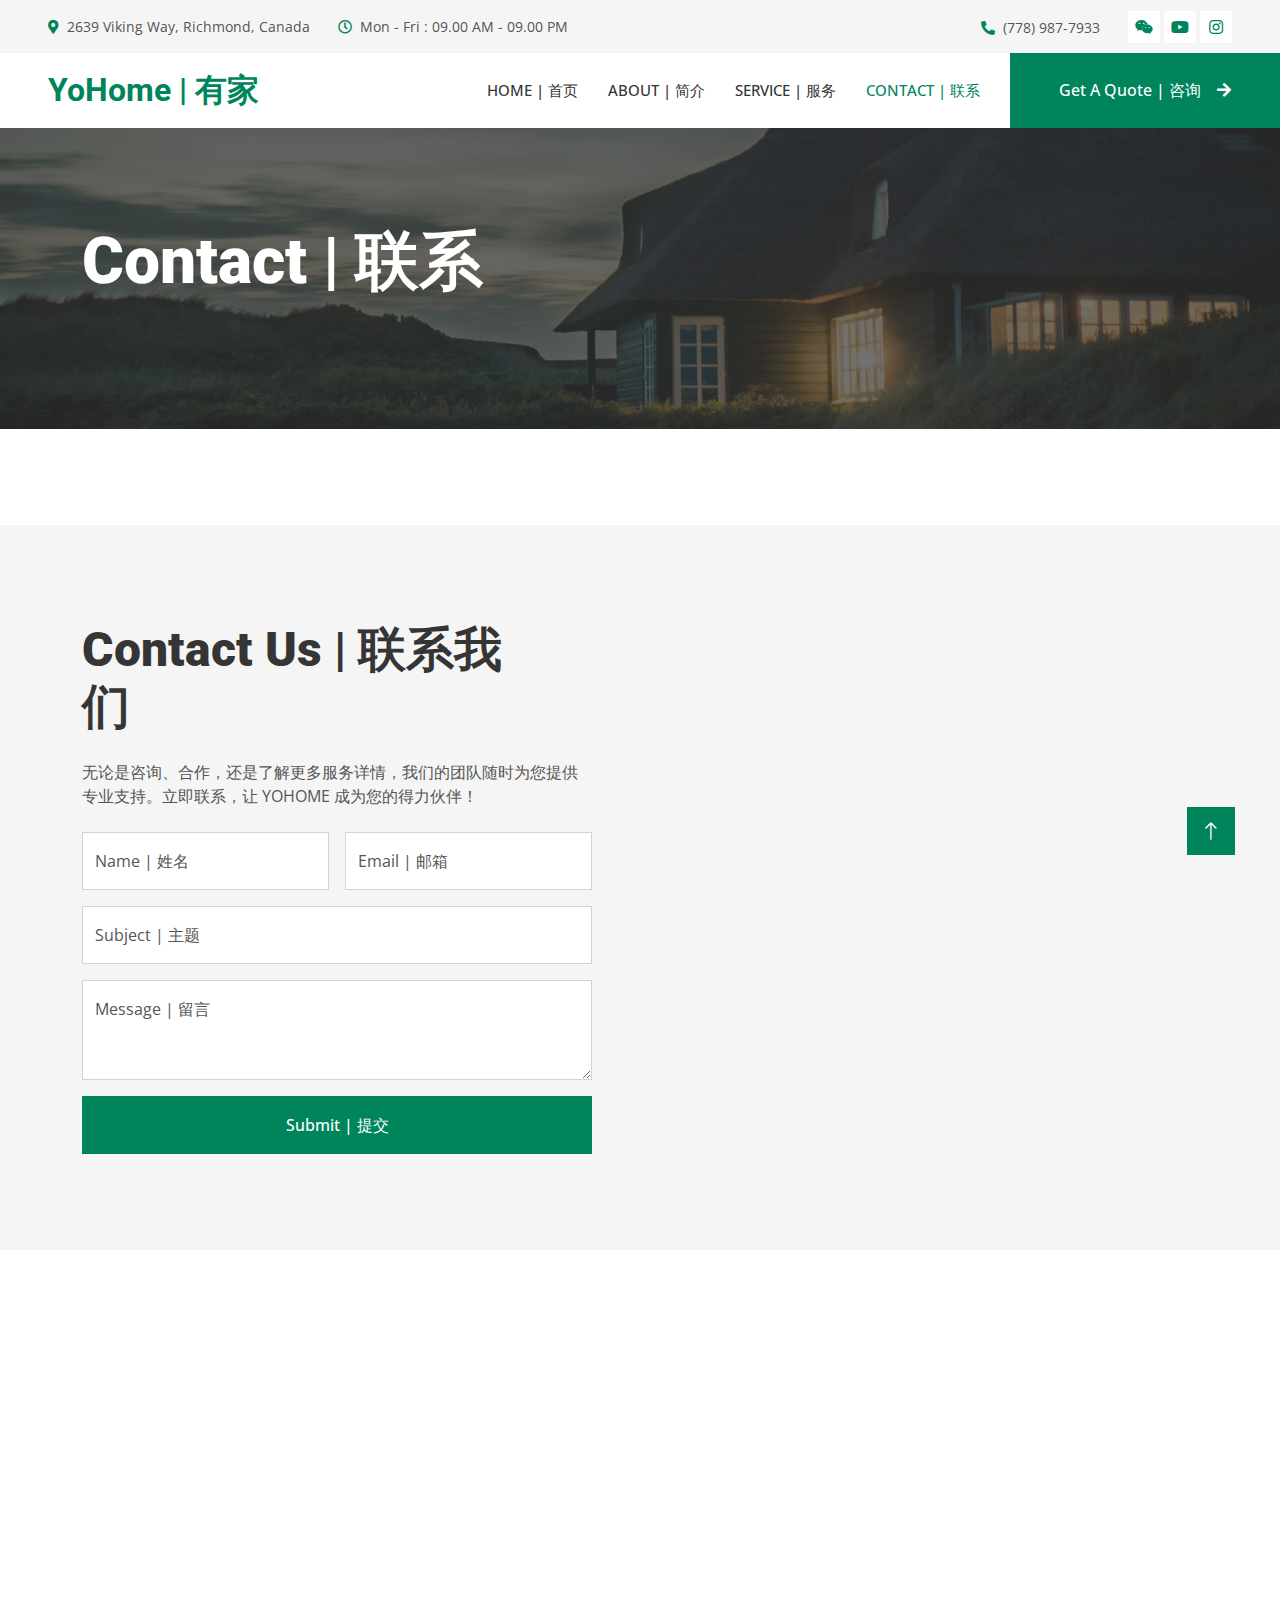
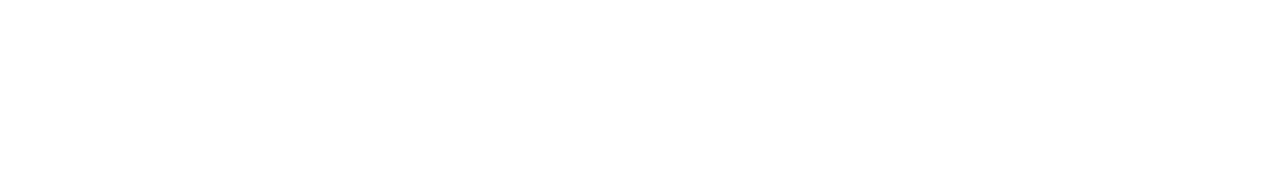
<file: contact.html>
<!DOCTYPE html>
<html lang="en">

<head>
    <meta charset="utf-8">
    <title>YoHome - Easy Rent</title>
    <meta content="width=device-width, initial-scale=1.0" name="viewport">
    <meta content="" name="keywords">
    <meta content="" name="description">

    <!-- Favicon -->
    <link href="img/favicon-32x32.png" rel="icon" type="image/png" sizes="32x32">

    <!-- Google Web Fonts -->
    <link rel="preconnect" href="https://fonts.googleapis.com">
    <link rel="preconnect" href="https://fonts.gstatic.com" crossorigin>
    <link href="https://fonts.googleapis.com/css2?family=Open+Sans:wght@400;500&family=Roboto:wght@500;700;900&display=swap" rel="stylesheet"> 

    <!-- Icon Font Stylesheet -->
    <link href="https://cdnjs.cloudflare.com/ajax/libs/font-awesome/5.10.0/css/all.min.css" rel="stylesheet">
    <link href="https://cdn.jsdelivr.net/npm/bootstrap-icons@1.4.1/font/bootstrap-icons.css" rel="stylesheet">

    <!-- Libraries Stylesheet -->
    <link href="lib/animate/animate.min.css" rel="stylesheet">
    <link href="lib/owlcarousel/assets/owl.carousel.min.css" rel="stylesheet">
    <link href="lib/lightbox/css/lightbox.min.css" rel="stylesheet">

    <!-- Customized Bootstrap Stylesheet -->
    <link href="css/bootstrap.min.css" rel="stylesheet">

    <!-- Template Stylesheet -->
    <link href="css/style.css" rel="stylesheet">
</head>

<body>
    <!-- Spinner Start -->
    <div id="spinner" class="show bg-white position-fixed translate-middle w-100 vh-100 top-50 start-50 d-flex align-items-center justify-content-center">
        <div class="spinner-grow text-primary" style="width: 3rem; height: 3rem;" role="status">
            <span class="sr-only">Loading...</span>
        </div>
    </div>
    <!-- Spinner End -->


    <!-- Topbar Start -->
    <div class="container-fluid bg-light p-0">
        <div class="row gx-0 d-none d-lg-flex">
            <div class="col-lg-7 px-5 text-start">
                <div class="h-100 d-inline-flex align-items-center py-3 me-4">
                    <small class="fa fa-map-marker-alt text-primary me-2"></small>
                    <small>2639 Viking Way, Richmond, Canada</small>
                </div>
                <div class="h-100 d-inline-flex align-items-center py-3">
                    <small class="far fa-clock text-primary me-2"></small>
                    <small>Mon - Fri : 09.00 AM - 09.00 PM</small>
                </div>
            </div>
            <div class="col-lg-5 px-5 text-end">
                <div class="h-100 d-inline-flex align-items-center py-3 me-4">
                    <small class="fa fa-phone-alt text-primary me-2"></small>
                    <small>(778) 987-7933</small>
                </div>
                <div class="h-100 d-inline-flex align-items-center">
                    <a class="btn btn-sm-square bg-white text-primary me-1" href=""><i class="fab fa-weixin"></i></a>
                    <a class="btn btn-sm-square bg-white text-primary me-1" href=""><i class="fab fa-youtube"></i></a>
                    <a class="btn btn-sm-square bg-white text-primary me-0" href=""><i class="fab fa-instagram"></i></a>
                </div>
            </div>
        </div>
    </div>
    <!-- Topbar End -->


    <!-- Navbar Start -->
    <nav class="navbar navbar-expand-lg bg-white navbar-light sticky-top p-0">
        <a href="index.html" class="navbar-brand d-flex align-items-center px-4 px-lg-5">
            <h2 class="m-0 text-primary">YoHome | 有家</h2>
        </a>
        <button type="button" class="navbar-toggler me-4" data-bs-toggle="collapse" data-bs-target="#navbarCollapse">
            <span class="navbar-toggler-icon"></span>
        </button>
        <div class="collapse navbar-collapse" id="navbarCollapse">
            <div class="navbar-nav ms-auto p-4 p-lg-0">
                <a href="index.html" class="nav-item nav-link">Home | 首页</a>
                <a href="about.html" class="nav-item nav-link">About | 简介</a>
                <a href="service.html" class="nav-item nav-link">Service | 服务</a>
                <a href="contact.html" class="nav-item nav-link active">Contact | 联系</a>
            </div>
            <a href="index.html#quote" class="btn btn-primary py-4 px-lg-5 d-none d-lg-block">Get A Quote | 咨询<i class="fa fa-arrow-right ms-3"></i></a>
        </div>
    </nav>
    <!-- Navbar End -->


    <!-- Page Header Start -->
    <div class="container-fluid page-header py-5 mb-5">
        <div class="container py-5">
            <h1 class="display-3 text-white mb-3 animated slideInDown">Contact | 联系</h1>
            <nav aria-label="breadcrumb animated slideInDown">
                <ol class="breadcrumb">
                    <!-- <li class="breadcrumb-item"><a class="text-white" href="#">Home</a></li>
                    <li class="breadcrumb-item text-white active" aria-current="page">Contact</li> -->
                </ol>
            </nav>
        </div>
    </div>
    <!-- Page Header End -->


    <!-- Contact Start -->
    <div class="container-fluid bg-light overflow-hidden px-lg-0" style="margin: 6rem 0;">
        <div class="container contact px-lg-0">
            <div class="row g-0 mx-lg-0">
                <div class="col-lg-6 contact-text py-5 wow fadeIn" data-wow-delay="0.5s">
                    <div class="p-lg-5 ps-lg-0">
                        <div class="section-title text-start">
                            <h1 class="display-5 mb-4">Contact Us | 联系我们</h1>
                        </div>
                        <p class="mb-4">无论是咨询、合作，还是了解更多服务详情，我们的团队随时为您提供专业支持。立即联系，让 YOHOME 成为您的得力伙伴！</p>
                        <form action="https://formspree.io/f/xovjygkq" method="POST">
                            <div class="row g-3">
                                <div class="col-md-6">
                                    <div class="form-floating">
                                        <input type="text" class="form-control" id="name" name="name" placeholder="Your Name">
                                        <label for="name">Name | 姓名</label>
                                    </div>
                                </div>
                                <div class="col-md-6">
                                    <div class="form-floating">
                                        <input type="email" class="form-control" id="email" name="email" placeholder="Your Email">
                                        <label for="email">Email | 邮箱</label>
                                    </div>
                                </div>
                                <div class="col-12">
                                    <div class="form-floating">
                                        <input type="text" class="form-control" id="subject" name="subject" placeholder="Subject">
                                        <label for="subject">Subject | 主题</label>
                                    </div>
                                </div>
                                <div class="col-12">
                                    <div class="form-floating">
                                        <textarea class="form-control" placeholder="Leave a message here" id="message" name="message" style="height: 100px"></textarea>
                                        <label for="message">Message | 留言</label>
                                    </div>
                                </div>
                                <div class="col-12">
                                    <button class="btn btn-primary w-100 py-3" type="submit">Submit | 提交</button>
                                </div>
                            </div>
                        </form>
                    </div>
                </div>
                <div class="col-lg-6 pe-lg-0" style="min-height: 400px;">
                    <div class="position-relative h-100">
                        <iframe class="position-absolute w-100 h-100" style="object-fit: cover;"
                        src="https://www.google.com/maps/embed?pb=!1m18!1m12!1m3!1d83327.35682016151!2d-123.18452241459962!3d49.25797804737305!2m3!1f0!2f0!3f0!3m2!1i1024!2i768!4f13.1!3m3!1m2!1s0x548673f143a94fb3%3A0xbb9196ea9b81f38b!2sVancouver%2C%20BC!5e0!3m2!1sen!2sca!4v1703126547447!5m2!1sen!2sca"
                        frameborder="0" allowfullscreen="" aria-hidden="false"
                        tabindex="0"></iframe>
                    </div>
                </div>
            </div>
        </div>
    </div>
    <!-- Contact End -->


    <!-- Footer Start -->
    <div class="container-fluid bg-dark text-light footer mt-5 pt-5 wow fadeIn" data-wow-delay="0.1s">
        <div class="container py-5">
            <div class="row g-5">
                <div class="col-lg-3 col-md-6">
                    <h4 class="text-light mb-4">Address | 地址</h4>
                    <p class="mb-2"><i class="fa fa-map-marker-alt me-3"></i>2639 Viking Way, Richmond, Canada</p>
                    <p class="mb-2"><i class="fa fa-phone-alt me-3"></i>(778) 987-7933</p>
                    <p class="mb-2"><i class="fa fa-envelope me-3"></i>aiiiwannian@gmail.com</p>
                    <div class="d-flex pt-2">
                        <a class="btn btn-outline-light btn-social" href=""><i class="fab fa-weixin"></i></a>
                        <a class="btn btn-outline-light btn-social" href=""><i class="fab fa-youtube"></i></a>
                        <a class="btn btn-outline-light btn-social" href=""><i class="fab fa-linkedin-in"></i></a>
                    </div>
                </div>
                <div class="col-lg-3 col-md-6">
                    <h4 class="text-light mb-4">Services | 服务</h4>
                    <a class="btn btn-link" href="">Airbnb 法规咨询</a>
                    <a class="btn btn-link" href="">房屋评估</a>
                    <a class="btn btn-link" href="">税务架构</a>
                    <a class="btn btn-link" href="">软装设计</a>
                </div>
                <div class="col-lg-3 col-md-6">
                    <h4 class="text-light mb-4">Quick Links | 链接</h4>
                    <a class="btn btn-link" href="">关于我们</a>
                    <a class="btn btn-link" href="">联系我们</a>
                    <a class="btn btn-link" href="">我们的服务</a>
                    <a class="btn btn-link" href="">条款与条件</a>
                    <a class="btn btn-link" href="">支持</a>
                </div>
                <div class="col-lg-3 col-md-6">
                    <h4 class="text-light mb-4">Newsletter | 订阅</h4>
                    <p>掌握最新市场动态、法规更新与收益优化策略，开启您的民宿进阶之路！</p>
                    <div class="position-relative mx-auto" style="max-width: 400px;">
                        <input class="form-control border-0 w-100 py-3 ps-4 pe-5" type="text" placeholder="email | 邮箱">
                        <button type="button" class="btn btn-primary py-2 position-absolute top-0 end-0 mt-2 me-2">SignUp | 订阅</button>
                    </div>
                </div>
            </div>
        </div>
        <div class="container">
            <div class="copyright">
                <div class="row">
                    <div class="col-md-6 text-center text-md-start mb-3 mb-md-0">
                        &copy; <a class="border-bottom" href="#">YoHome | 有家</a>, All Right Reserved.
                    </div>
                </div>
            </div>
        </div>
    </div>
    <!-- Footer End -->


    <!-- Back to Top -->
    <a href="#" class="btn btn-lg btn-primary btn-lg-square rounded-0 back-to-top"><i class="bi bi-arrow-up"></i></a>


    <!-- JavaScript Libraries -->
    <script src="https://code.jquery.com/jquery-3.4.1.min.js"></script>
    <script src="https://cdn.jsdelivr.net/npm/bootstrap@5.0.0/dist/js/bootstrap.bundle.min.js"></script>
    <script src="lib/wow/wow.min.js"></script>
    <script src="lib/easing/easing.min.js"></script>
    <script src="lib/waypoints/waypoints.min.js"></script>
    <script src="lib/counterup/counterup.min.js"></script>
    <script src="lib/owlcarousel/owl.carousel.min.js"></script>

    <!-- Template Javascript -->
    <script src="js/main.js"></script>
</body>

</html>
</file>
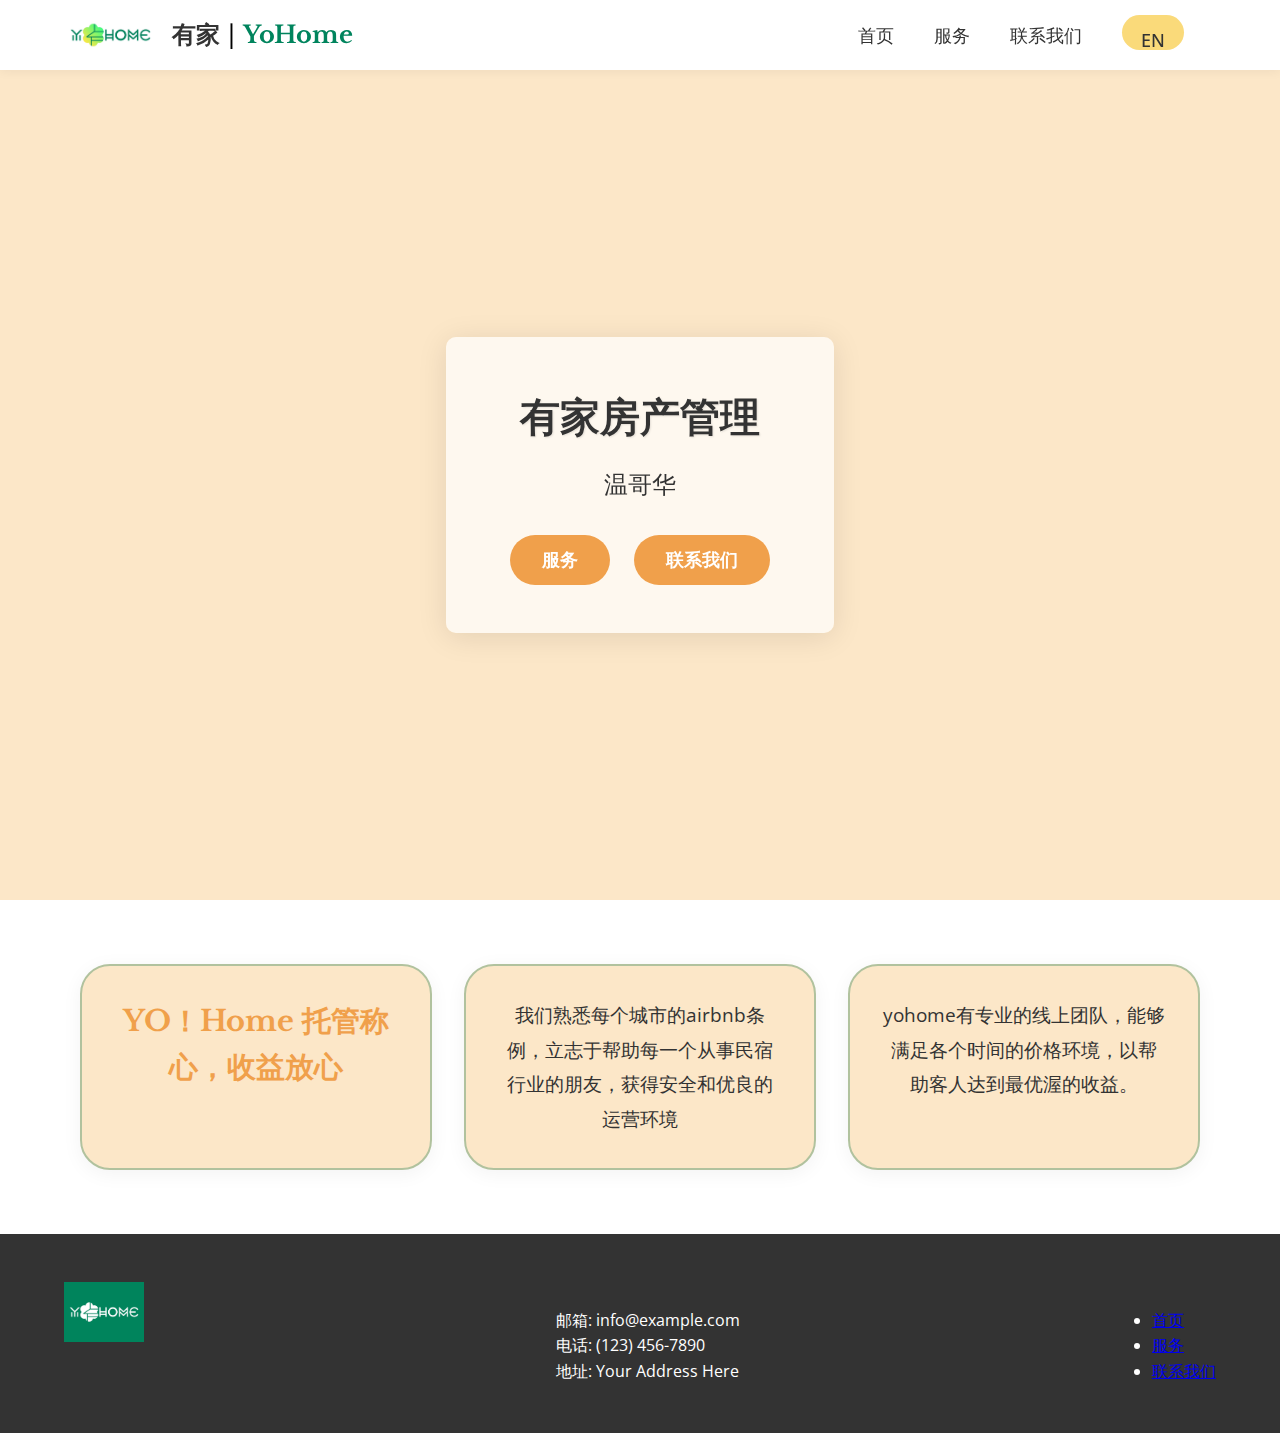
<file: index-zh.html>
<!DOCTYPE html>
<html lang="zh">
<head>
    <meta charset="UTF-8">
    <meta name="viewport" content="width=device-width, initial-scale=1.0">
    <title>房产服务 | Property Services</title>
    <link rel="stylesheet" href="styles.css">
    <link href="https://fonts.googleapis.com/css2?family=Libre+Baskerville:wght@400;700&family=Open+Sans:wght@400;600&display=swap" rel="stylesheet">
</head>
<body>
    <header>
        <nav>
            <div class="logo-section">
                <img src="assets/logo-light.jpg" alt="YoHome Logo">
                <div class="company-name">
                    <span class="name-zh">有家</span>
                    <span class="name-divider">|</span>
                    <span class="name-en">YoHome</span>
                </div>
            </div>
            <ul class="nav-links">
                <li><a href="#home">首页</a></li>
                <li><a href="#services">服务</a></li>
                <li><a href="#contact">联系我们</a></li>
                <li class="lang-switch">
                    <a href="index.html" class="lang-button">EN</a>
                </li>
            </ul>
        </nav>
    </header>

    <main>
        <section class="hero">
            <div class="hero-content">
                <h1>有家房产管理</h1>
                <p>温哥华</p>
                <div class="hero-buttons">
                    <button class="hero-button button-services">服务</button>
                    <button class="hero-button button-contact">联系我们</button>
                </div>
            </div>
        </section>

        <section class="slogans">
            <div class="slogan-container">
                <div class="slogan-card">
                    <h3>YO！Home 托管称心，收益放心</h3>
                </div>
                <div class="slogan-card">
                    <p>我们熟悉每个城市的airbnb条例，立志于帮助每一个从事民宿行业的朋友，获得安全和优良的运营环境</p>
                </div>
                <div class="slogan-card">
                    <p>yohome有专业的线上团队，能够满足各个时间的价格环境，以帮助客人达到最优渥的收益。</p>
                </div>
            </div>
        </section>

        <!-- Rest of the content in Chinese -->
    </main>

    <footer id="contact">
        <div class="footer-content">
            <div class="footer-logo">
                <img src="assets/logo-dark.jpg" alt="Company Logo">
            </div>
            <div class="footer-section">
                <h4>联系我们</h4>
                <p>邮箱: info@example.com</p>
                <p>电话: (123) 456-7890</p>
                <p>地址: Your Address Here</p>
            </div>
            <div class="footer-section">
                <h4>快速链接</h4>
                <ul>
                    <li><a href="#home">首页</a></li>
                    <li><a href="#services">服务</a></li>
                    <li><a href="#contact">联系我们</a></li>
                </ul>
            </div>
        </div>
    </footer>

    <script src="script.js"></script>
</body>
</html>
</file>
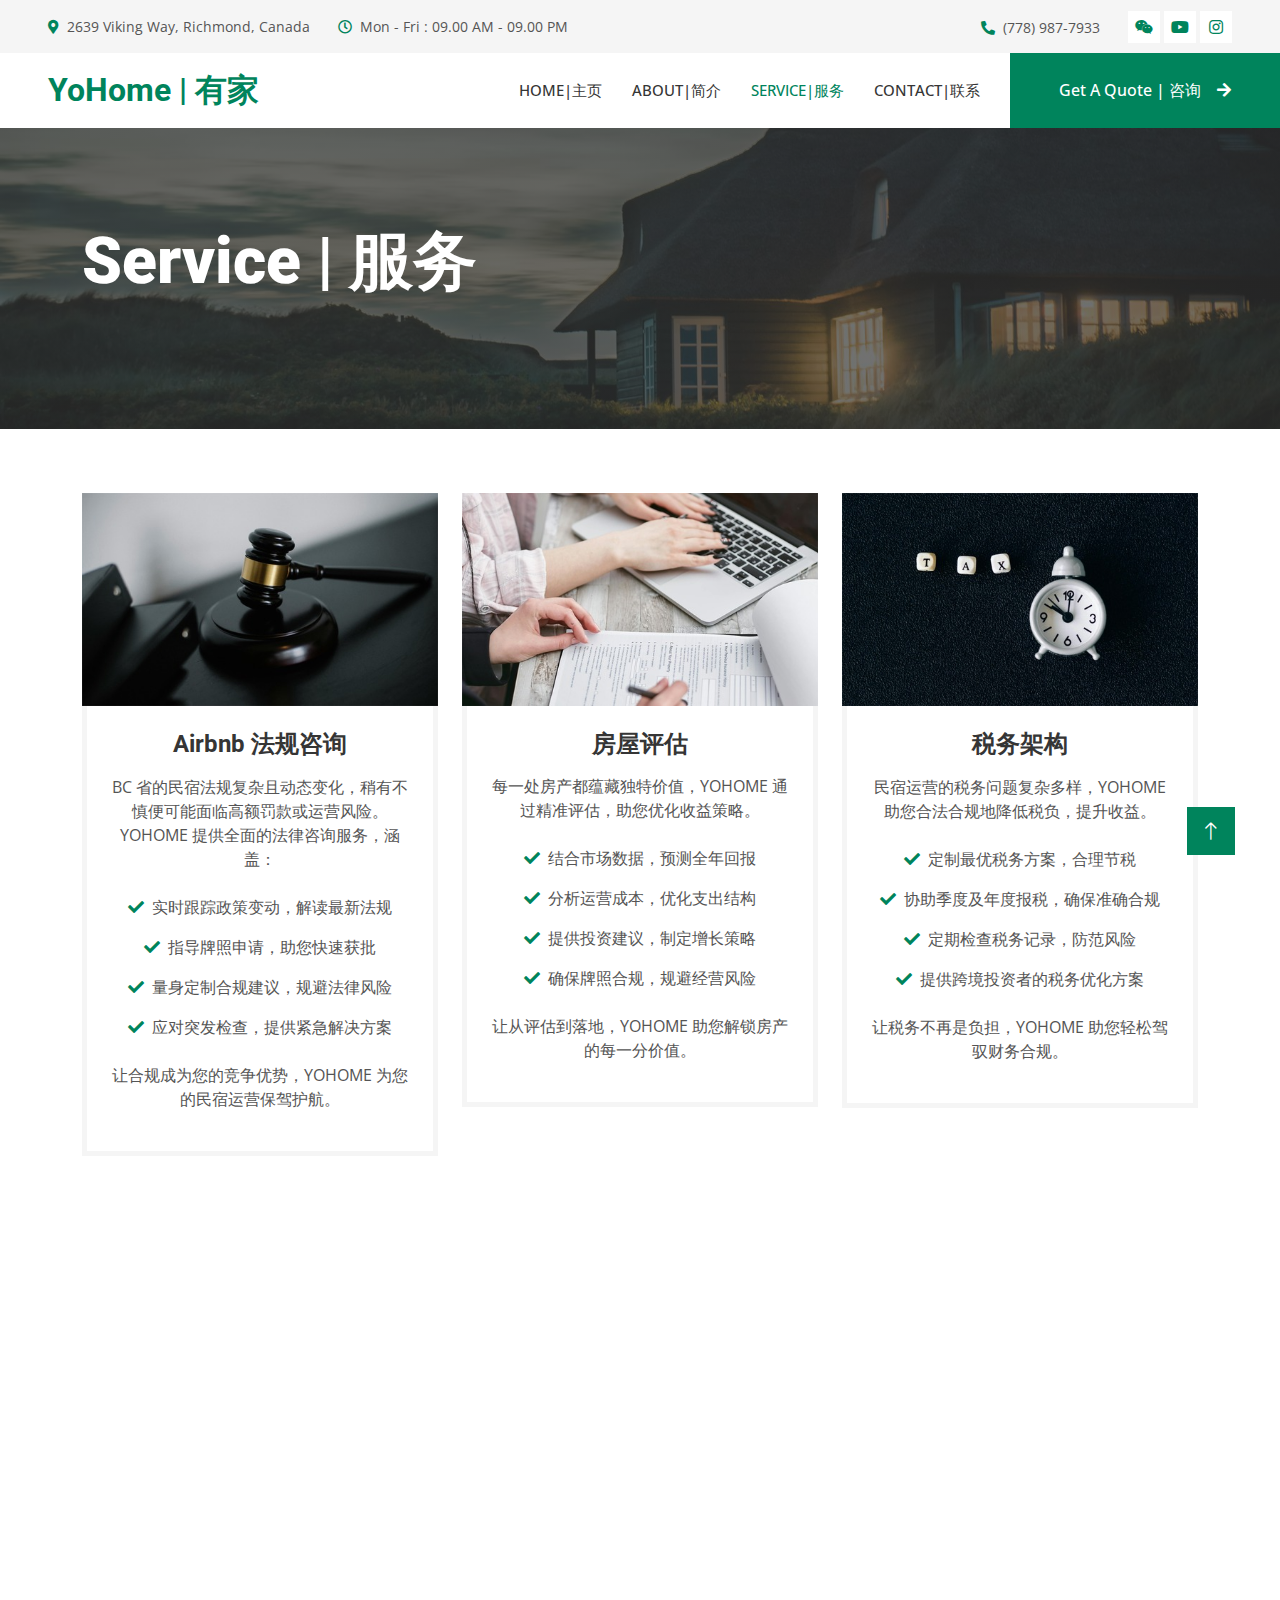
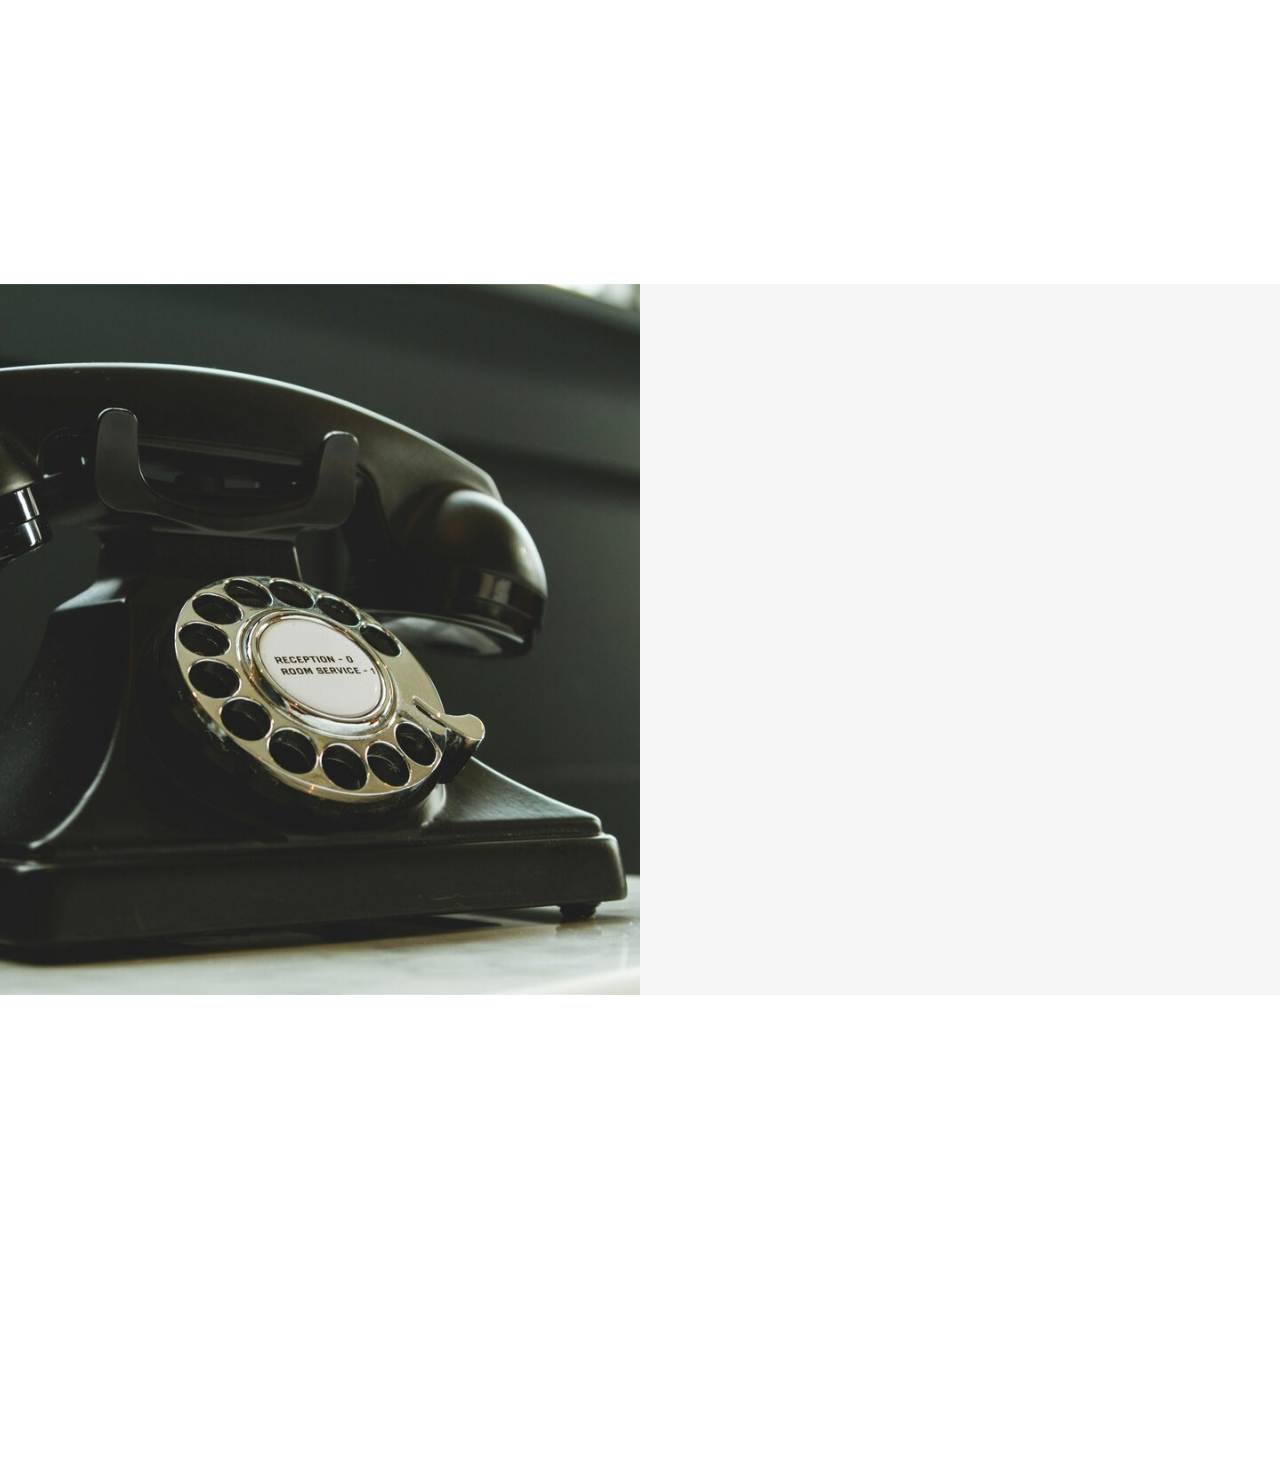
<file: service.html>
<!DOCTYPE html>
<html lang="en">

<head>
    <meta charset="utf-8">
    <title>YoHome - Easy Rent</title>
    <meta content="width=device-width, initial-scale=1.0" name="viewport">
    <meta content="" name="keywords">
    <meta content="" name="description">

    <!-- Favicon -->
    <link href="img/favicon-32x32.png" rel="icon" type="image/png" sizes="32x32">

    <!-- Google Web Fonts -->
    <link rel="preconnect" href="https://fonts.googleapis.com">
    <link rel="preconnect" href="https://fonts.gstatic.com" crossorigin>
    <link href="https://fonts.googleapis.com/css2?family=Open+Sans:wght@400;500&family=Roboto:wght@500;700;900&display=swap" rel="stylesheet"> 

    <!-- Icon Font Stylesheet -->
    <link href="https://cdnjs.cloudflare.com/ajax/libs/font-awesome/5.10.0/css/all.min.css" rel="stylesheet">
    <link href="https://cdn.jsdelivr.net/npm/bootstrap-icons@1.4.1/font/bootstrap-icons.css" rel="stylesheet">

    <!-- Libraries Stylesheet -->
    <link href="lib/animate/animate.min.css" rel="stylesheet">
    <link href="lib/owlcarousel/assets/owl.carousel.min.css" rel="stylesheet">
    <link href="lib/lightbox/css/lightbox.min.css" rel="stylesheet">

    <!-- Customized Bootstrap Stylesheet -->
    <link href="css/bootstrap.min.css" rel="stylesheet">

    <!-- Template Stylesheet -->
    <link href="css/style.css" rel="stylesheet">
</head>

<body>
    <!-- Spinner Start -->
    <div id="spinner" class="show bg-white position-fixed translate-middle w-100 vh-100 top-50 start-50 d-flex align-items-center justify-content-center">
        <div class="spinner-grow text-primary" style="width: 3rem; height: 3rem;" role="status">
            <span class="sr-only">Loading...</span>
        </div>
    </div>
    <!-- Spinner End -->


    <!-- Topbar Start -->
    <div class="container-fluid bg-light p-0">
        <div class="row gx-0 d-none d-lg-flex">
            <div class="col-lg-7 px-5 text-start">
                <div class="h-100 d-inline-flex align-items-center py-3 me-4">
                    <small class="fa fa-map-marker-alt text-primary me-2"></small>
                    <small>2639 Viking Way, Richmond, Canada</small>
                </div>
                <div class="h-100 d-inline-flex align-items-center py-3">
                    <small class="far fa-clock text-primary me-2"></small>
                    <small>Mon - Fri : 09.00 AM - 09.00 PM</small>
                </div>
            </div>
            <div class="col-lg-5 px-5 text-end">
                <div class="h-100 d-inline-flex align-items-center py-3 me-4">
                    <small class="fa fa-phone-alt text-primary me-2"></small>
                    <small>(778) 987-7933</small>
                </div>
                <div class="h-100 d-inline-flex align-items-center">
                    <a class="btn btn-sm-square bg-white text-primary me-1" href=""><i class="fab fa-weixin"></i></a>
                    <a class="btn btn-sm-square bg-white text-primary me-1" href=""><i class="fab fa-youtube"></i></a>
                    <a class="btn btn-sm-square bg-white text-primary me-0" href=""><i class="fab fa-instagram"></i></a>
                </div>
            </div>
        </div>
    </div>
    <!-- Topbar End -->


    <!-- Navbar Start -->
    <nav class="navbar navbar-expand-lg bg-white navbar-light sticky-top p-0">
        <a href="index.html" class="navbar-brand d-flex align-items-center px-4 px-lg-5">
            <h2 class="m-0 text-primary">YoHome | 有家</h2>
        </a>
        <button type="button" class="navbar-toggler me-4" data-bs-toggle="collapse" data-bs-target="#navbarCollapse">
            <span class="navbar-toggler-icon"></span>
        </button>
        <div class="collapse navbar-collapse" id="navbarCollapse">
            <div class="navbar-nav ms-auto p-4 p-lg-0">
                <a href="index.html" class="nav-item nav-link">Home|主页</a>
                <a href="about.html" class="nav-item nav-link">About|简介</a>
                <a href="service.html" class="nav-item nav-link active">Service|服务</a>
                <a href="contact.html" class="nav-item nav-link">Contact|联系</a>
            </div>
            <a href="index.html#quote" class="btn btn-primary py-4 px-lg-5 d-none d-lg-block">Get A Quote | 咨询<i class="fa fa-arrow-right ms-3"></i></a>
        </div>
    </nav>
    <!-- Navbar End -->


    <!-- Page Header Start -->
    <div class="container-fluid page-header py-5 mb-5">
        <div class="container py-5">
            <h1 class="display-3 text-white mb-3 animated slideInDown">Service | 服务</h1>
            <nav aria-label="breadcrumb animated slideInDown">
                <ol class="breadcrumb">
                    <!-- <li class="breadcrumb-item"><a class="text-white" href="#">Home</a></li>
                    <li class="breadcrumb-item text-white active" aria-current="page">Service</li> -->
                </ol>
            </nav>
        </div>
    </div>
    <!-- Page Header End -->


    <!-- Service Start -->
    <div id="services" class="container-fluid py-3">
        <div class="container">
            <div class="section-title text-center">
                <!-- <h1 class="display-5 mb-4">Our Services | 我们的服务</h1> -->
            </div>
            <div class="row g-4">
                <div class="col-md-6 col-lg-4 wow fadeInUp" data-wow-delay="0.1s">
                    <div class="service-item">
                        <div class="overflow-hidden">
                            <img class="img-fluid" src="img/service-1.jpg" alt="">
                        </div>
                        <div class="p-4 text-center border border-5 border-light border-top-0">
                            <h4 class="mb-3">Airbnb 法规咨询</h4>
                            <p>BC 省的民宿法规复杂且动态变化，稍有不慎便可能面临高额罚款或运营风险。YOHOME 提供全面的法律咨询服务，涵盖：</p>
                            <ul class="list-unstyled service-list">
                                <li><i class="fa fa-check text-primary me-2"></i>实时跟踪政策变动，解读最新法规</li>
                                <li><i class="fa fa-check text-primary me-2"></i>指导牌照申请，助您快速获批</li>
                                <li><i class="fa fa-check text-primary me-2"></i>量身定制合规建议，规避法律风险</li>
                                <li><i class="fa fa-check text-primary me-2"></i>应对突发检查，提供紧急解决方案</li>
                            </ul>
                            <p>让合规成为您的竞争优势，YOHOME 为您的民宿运营保驾护航。</p>
                        </div>
                    </div>
                </div>
                <div class="col-md-6 col-lg-4 wow fadeInUp" data-wow-delay="0.3s">
                    <div class="service-item">
                        <div class="overflow-hidden">
                            <img class="img-fluid" src="img/service-2.jpg" alt="">
                        </div>
                        <div class="p-4 text-center border border-5 border-light border-top-0">
                            <h4 class="mb-3">房屋评估</h4>
                            <p>每一处房产都蕴藏独特价值，YOHOME 通过精准评估，助您优化收益策略。</p>
                            <ul class="list-unstyled service-list">
                                <li><i class="fa fa-check text-primary me-2"></i>结合市场数据，预测全年回报</li>
                                <li><i class="fa fa-check text-primary me-2"></i>分析运营成本，优化支出结构</li>
                                <li><i class="fa fa-check text-primary me-2"></i>提供投资建议，制定增长策略</li>
                                <li><i class="fa fa-check text-primary me-2"></i>确保牌照合规，规避经营风险</li>
                            </ul>
                            <p>让从评估到落地，YOHOME 助您解锁房产的每一分价值。</p>
                        </div>
                    </div>
                </div>
                <div class="col-md-6 col-lg-4 wow fadeInUp" data-wow-delay="0.5s">
                    <div class="service-item">
                        <div class="overflow-hidden">
                            <img class="img-fluid" src="img/service-3.jpg" alt="">
                        </div>
                        <div class="p-4 text-center border border-5 border-light border-top-0">
                            <h4 class="mb-3">税务架构</h4>
                            <p>民宿运营的税务问题复杂多样，YOHOME 助您合法合规地降低税负，提升收益。</p>
                            <ul class="list-unstyled service-list">
                                <li><i class="fa fa-check text-primary me-2"></i>定制最优税务方案，合理节税</li>
                                <li><i class="fa fa-check text-primary me-2"></i>协助季度及年度报税，确保准确合规</li>
                                <li><i class="fa fa-check text-primary me-2"></i>定期检查税务记录，防范风险</li>
                                <li><i class="fa fa-check text-primary me-2"></i>提供跨境投资者的税务优化方案</li>
                            </ul>
                            <p>让税务不再是负担，YOHOME 助您轻松驾驭财务合规。</p>
                        </div>
                    </div>
                </div>
                <div class="col-md-6 col-lg-4 wow fadeInUp" data-wow-delay="0.1s">
                    <div class="service-item">
                        <div class="overflow-hidden">
                            <img class="img-fluid" src="img/service-4.jpg" alt="">
                        </div>
                        <div class="p-4 text-center border border-5 border-light border-top-0">
                            <h4 class="mb-3">软装设计</h4>
                            <p>民宿的魅力不仅在于地段，更在于氛围与体验。YOHOME 以专业设计提升入住满意度。</p>
                            <ul class="list-unstyled service-list">
                                <li><i class="fa fa-check text-primary me-2"></i>针对目标客群，打造个性化风格</li>
                                <li><i class="fa fa-check text-primary me-2"></i>精选家具装饰，兼顾美感与实用</li>
                                <li><i class="fa fa-check text-primary me-2"></i>控制预算，确保高性价比改造</li>
                                <li><i class="fa fa-check text-primary me-2"></i>提供后期维护方案，保持长期吸引力</li>
                            </ul>
                            <p>用设计讲述故事，YOHOME 让您的民宿成为客人心中的"家外之家"。</p>
                        </div>
                    </div>
                </div>
            </div>
        </div>
    </div>
    <!-- Service End -->


    <!-- Quote Start -->
    <div id="quote" class="container-fluid bg-light overflow-hidden my-5 px-lg-0">
        <div class="container quote px-lg-0">
            <div class="row g-0 mx-lg-0">
                <div class="col-lg-6 ps-lg-0" style="min-height: 400px;">
                    <div class="position-relative h-100">
                        <img class="position-absolute img-fluid w-100 h-100" src="img/quote.jpg" style="object-fit: cover;" alt="">
                    </div>
                </div>
                <div class="col-lg-6 quote-text py-5 wow fadeIn" data-wow-delay="0.5s">
                    <div class="p-lg-5 pe-lg-0">
                        <div class="section-title text-start">
                            <h1 class="display-5 mb-4">Free Quote | 免费咨询</h1>
                        </div>
                        <p class="mb-4 pb-2">不确定如何最大化您的房产收益？YOHOME 为您提供免费咨询服务，解答您的所有问题！无论是法规合规、房屋评估、税务规划，还是软装设计，我们的专业团队都将为您提供清晰、实用的建议。</p>
                        <form action="https://formspree.io/f/mqaewrdj" method="POST">
                            <div class="row g-3">
                                <div class="col-12 col-sm-6">
                                    <input type="text" class="form-control border-0" name="name" placeholder="Name | 姓名" style="height: 55px;" required>
                                </div>
                                <div class="col-12 col-sm-6">
                                    <input type="email" class="form-control border-0" name="email" placeholder="Email | 邮箱" style="height: 55px;" required>
                                </div>
                                <div class="col-12 col-sm-6">
                                    <input type="tel" class="form-control border-0" name="mobile" placeholder="Mobile | 电话" style="height: 55px;">
                                </div>
                                <div class="col-12 col-sm-6">
                                    <select class="form-select border-0" name="service" style="height: 55px;" required>
                                        <option value="">Service | 服务</option>
                                        <option value="法规咨询">法规咨询</option>
                                        <option value="房屋评估">房屋评估</option>
                                        <option value="税务架构">税务架构</option>
                                        <option value="软装设计">软装设计</option>
                                    </select>
                                </div>
                                <div class="col-12">
                                    <textarea class="form-control border-0" name="message" placeholder="Note | 备注"></textarea>
                                </div>
                                <div class="col-12">
                                    <button class="btn btn-primary w-100 py-3" type="submit">Submit | 提交</button>
                                </div>
                            </div>
                        </form>
                    </div>
                </div>
            </div>
        </div>
    </div>
    <!-- Quote End -->


    <!-- Testimonial Start -->
    <!-- <div class="container-xxl py-5 wow fadeInUp" data-wow-delay="0.1s">
        <div class="container">
            <div class="section-title text-center">
                <h1 class="display-5 mb-5">Testimonial</h1>
            </div>
            <div class="owl-carousel testimonial-carousel">
                <div class="testimonial-item text-center">
                    <img class="img-fluid bg-light p-2 mx-auto mb-3" src="img/testimonial-1.jpg" style="width: 90px; height: 90px;">
                    <div class="testimonial-text text-center p-4">
                        <p>Clita clita tempor justo dolor ipsum amet kasd amet duo justo duo duo labore sed sed. Magna ut diam sit et amet stet eos sed clita erat magna elitr erat sit sit erat at rebum justo sea clita.</p>
                        <h5 class="mb-1">Client Name</h5>
                        <span class="fst-italic">Profession</span>
                    </div>
                </div>
                <div class="testimonial-item text-center">
                    <img class="img-fluid bg-light p-2 mx-auto mb-3" src="img/testimonial-2.jpg" style="width: 90px; height: 90px;">
                    <div class="testimonial-text text-center p-4">
                        <p>Clita clita tempor justo dolor ipsum amet kasd amet duo justo duo duo labore sed sed. Magna ut diam sit et amet stet eos sed clita erat magna elitr erat sit sit erat at rebum justo sea clita.</p>
                        <h5 class="mb-1">Client Name</h5>
                        <span class="fst-italic">Profession</span>
                    </div>
                </div>
                <div class="testimonial-item text-center">
                    <img class="img-fluid bg-light p-2 mx-auto mb-3" src="img/testimonial-3.jpg" style="width: 90px; height: 90px;">
                    <div class="testimonial-text text-center p-4">
                        <p>Clita clita tempor justo dolor ipsum amet kasd amet duo justo duo duo labore sed sed. Magna ut diam sit et amet stet eos sed clita erat magna elitr erat sit sit erat at rebum justo sea clita.</p>
                        <h5 class="mb-1">Client Name</h5>
                        <span class="fst-italic">Profession</span>
                    </div>
                </div>
            </div>
        </div>
    </div> -->
    <!-- Testimonial End -->
        

    <!-- Footer Start -->
    <div class="container-fluid bg-dark text-light footer mt-5 pt-5 wow fadeIn" data-wow-delay="0.1s">
        <div class="container py-5">
            <div class="row g-5">
                <div class="col-lg-3 col-md-6">
                    <h4 class="text-light mb-4">Address | 地址</h4>
                    <p class="mb-2"><i class="fa fa-map-marker-alt me-3"></i>2639 Viking Way, Richmond, Canada</p>
                    <p class="mb-2"><i class="fa fa-phone-alt me-3"></i>(778) 987-7933</p>
                    <p class="mb-2"><i class="fa fa-envelope me-3"></i>aiiiwannian@gmail.com</p>
                    <div class="d-flex pt-2">
                        <a class="btn btn-outline-light btn-social" href=""><i class="fab fa-weixin"></i></a>
                        <a class="btn btn-outline-light btn-social" href=""><i class="fab fa-youtube"></i></a>
                        <a class="btn btn-outline-light btn-social" href=""><i class="fab fa-linkedin-in"></i></a>
                    </div>
                </div>
                <div class="col-lg-3 col-md-6">
                    <h4 class="text-light mb-4">Services | 服务</h4>
                    <a class="btn btn-link" href="">Airbnb 法规咨询</a>
                    <a class="btn btn-link" href="">房屋评估</a>
                    <a class="btn btn-link" href="">税务架构</a>
                    <a class="btn btn-link" href="">软装设计</a>
                </div>
                <div class="col-lg-3 col-md-6">
                    <h4 class="text-light mb-4">Quick Links | 链接</h4>
                    <a class="btn btn-link" href="">关于我们</a>
                    <a class="btn btn-link" href="">联系我们</a>
                    <a class="btn btn-link" href="">我们的服务</a>
                    <a class="btn btn-link" href="">条款与条件</a>
                    <a class="btn btn-link" href="">支持</a>
                </div>
                <div class="col-lg-3 col-md-6">
                    <h4 class="text-light mb-4">Newsletter | 订阅</h4>
                    <p>掌握最新市场动态、法规更新与收益优化策略，开启您的民宿进阶之路！</p>
                    <div class="position-relative mx-auto" style="max-width: 400px;">
                        <input class="form-control border-0 w-100 py-3 ps-4 pe-5" type="text" placeholder="email | 邮箱">
                        <button type="button" class="btn btn-primary py-2 position-absolute top-0 end-0 mt-2 me-2">SignUp | 订阅</button>
                    </div>
                </div>
            </div>
        </div>
        <div class="container">
            <div class="copyright">
                <div class="row">
                    <div class="col-md-6 text-center text-md-start mb-3 mb-md-0">
                        &copy; <a class="border-bottom" href="#">YoHome | 有家</a>, All Right Reserved.
                    </div>
                </div>
            </div>
        </div>
    </div>
    <!-- Footer End -->


    <!-- Back to Top -->
    <a href="#" class="btn btn-lg btn-primary btn-lg-square rounded-0 back-to-top"><i class="bi bi-arrow-up"></i></a>


    <!-- JavaScript Libraries -->
    <script src="https://code.jquery.com/jquery-3.4.1.min.js"></script>
    <script src="https://cdn.jsdelivr.net/npm/bootstrap@5.0.0/dist/js/bootstrap.bundle.min.js"></script>
    <script src="lib/wow/wow.min.js"></script>
    <script src="lib/easing/easing.min.js"></script>
    <script src="lib/waypoints/waypoints.min.js"></script>
    <script src="lib/counterup/counterup.min.js"></script>
    <script src="lib/owlcarousel/owl.carousel.min.js"></script>
    <script src="lib/isotope/isotope.pkgd.min.js"></script>
    <script src="lib/lightbox/js/lightbox.min.js"></script>

    <!-- Template Javascript -->
    <script src="js/main.js"></script>
</body>

</html>
</file>
<file: css/style.css>
/********** Template CSS **********/
:root {
    --primary: #00845c;
    --light: #F5F5F5;
    --dark: #353535;
}

.fw-medium {
    font-weight: 500 !important;
}

.fw-bold {
    font-weight: 700 !important;
}

.fw-black {
    font-weight: 900 !important;
}

.back-to-top {
    position: fixed;
    display: none;
    right: 45px;
    bottom: 45px;
    z-index: 99;
}


/*** Spinner ***/
#spinner {
    opacity: 0;
    visibility: hidden;
    transition: opacity .5s ease-out, visibility 0s linear .5s;
    z-index: 99999;
}

#spinner.show {
    transition: opacity .5s ease-out, visibility 0s linear 0s;
    visibility: visible;
    opacity: 1;
}


/*** Button ***/
.btn {
    font-weight: 500;
    transition: .5s;
}

.btn.btn-primary,
.btn.btn-secondary {
    color: #FFFFFF;
}

.btn-square {
    width: 38px;
    height: 38px;
}

.btn-sm-square {
    width: 32px;
    height: 32px;
}

.btn-lg-square {
    width: 48px;
    height: 48px;
}

.btn-square,
.btn-sm-square,
.btn-lg-square {
    padding: 0;
    display: flex;
    align-items: center;
    justify-content: center;
    font-weight: normal;
}

/*** Navbar ***/
.navbar .dropdown-toggle::after {
    border: none;
    content: "\f107";
    font-family: "Font Awesome 5 Free";
    font-weight: 900;
    vertical-align: middle;
    margin-left: 8px;
}

.navbar-light .navbar-nav .nav-link {
    margin-right: 30px;
    padding: 25px 0;
    color: #FFFFFF;
    font-size: 15px;
    font-weight: 500;
    text-transform: uppercase;
    outline: none;
}

.navbar-light .navbar-nav .nav-link:hover,
.navbar-light .navbar-nav .nav-link.active {
    color: var(--primary);
}

@media (max-width: 991.98px) {
    .navbar-light .navbar-nav .nav-link  {
        margin-right: 0;
        padding: 10px 0;
    }

    .navbar-light .navbar-nav {
        border-top: 1px solid #EEEEEE;
    }
}

.navbar-light .navbar-brand,
.navbar-light a.btn {
    height: 75px;
}

.navbar-light .navbar-nav .nav-link {
    color: var(--dark);
    font-weight: 500;
}

.navbar-light.sticky-top {
    top: -100px;
    transition: .5s;
}

@media (min-width: 992px) {
    .navbar .nav-item .dropdown-menu {
        display: block;
        border: none;
        margin-top: 0;
        top: 150%;
        opacity: 0;
        visibility: hidden;
        transition: .5s;
    }

    .navbar .nav-item:hover .dropdown-menu {
        top: 100%;
        visibility: visible;
        transition: .5s;
        opacity: 1;
    }
}


/*** Header ***/
@media (max-width: 768px) {
    .header-carousel .owl-carousel-item {
        position: relative;
        min-height: 500px;
    }
    
    .header-carousel .owl-carousel-item img {
        position: absolute;
        width: 100%;
        height: 100%;
        object-fit: cover;
    }

    .header-carousel .owl-carousel-item h5,
    .header-carousel .owl-carousel-item p {
        font-size: 14px !important;
        font-weight: 400 !important;
    }

    .header-carousel .owl-carousel-item h1 {
        font-size: 30px;
        font-weight: 600;
    }
}

.header-carousel .owl-nav {
    position: absolute;
    width: 200px;
    height: 45px;
    bottom: 30px;
    left: 50%;
    transform: translateX(-50%);
    display: flex;
    justify-content: space-between;
}

.header-carousel .owl-nav .owl-prev,
.header-carousel .owl-nav .owl-next {
    width: 45px;
    height: 45px;
    display: flex;
    align-items: center;
    justify-content: center;
    color: #FFFFFF;
    background: transparent;
    border: 1px solid #FFFFFF;
    font-size: 22px;
    transition: .5s;
}

.header-carousel .owl-nav .owl-prev:hover,
.header-carousel .owl-nav .owl-next:hover {
    background: var(--primary);
    border-color: var(--primary);
}

.header-carousel .owl-dots {
    position: absolute;
    height: 45px;
    bottom: 30px;
    left: 50%;
    transform: translateX(-50%);
    display: flex;
    align-items: center;
    justify-content: center;
}

.header-carousel .owl-dot {
    position: relative;
    display: inline-block;
    margin: 0 5px;
    width: 15px;
    height: 15px;
    background: transparent;
    border: 1px solid #FFFFFF;
    transition: .5s;
}

.header-carousel .owl-dot::after {
    position: absolute;
    content: "";
    width: 5px;
    height: 5px;
    top: 4px;
    left: 4px;
    background: transparent;
    border: 1px solid #FFFFFF;
}

.header-carousel .owl-dot.active {
    background: var(--primary);
    border-color: var(--primary);
}

.page-header {
    background: linear-gradient(rgba(53, 53, 53, .7), rgba(53, 53, 53, .7)), url(../img/carousel-1.jpg) center center no-repeat;
    background-size: cover;
}

.breadcrumb-item + .breadcrumb-item::before {
    color: var(--light);
}


/*** Section Title ***/
.section-title h1 {
    position: relative;
    display: inline-block;
    padding: 0 60px;
}

.section-title.text-start h1 {
    padding-left: 0;
}

.section-title h1::before,
.section-title h1::after {
    position: absolute;
    content: "";
    width: 45px;
    height: 5px;
    bottom: 0;
    background: var(--dark);
}

.section-title h1::before {
    left: 0;
}

.section-title h1::after {
    right: 0;
}

.section-title.text-start h1::before {
    display: none;
}

.section-title::before,
.section-title::after,
.section-title h1::before,
.section-title h1::after,
.section-title h2::before,
.section-title h2::after,
.section-title h3::before,
.section-title h3::after,
.section-title h4::before,
.section-title h4::after,
.section-title h5::before,
.section-title h5::after,
.section-title h6::before,
.section-title h6::after {
    display: none !important;
}


/*** About ***/
@media (min-width: 992px) {
    .container.about {
        max-width: 100% !important;
    }

    .about-text  {
        padding-right: calc(((100% - 960px) / 2) + .75rem);
    }
}

@media (min-width: 1200px) {
    .about-text  {
        padding-right: calc(((100% - 1140px) / 2) + .75rem);
    }
}

@media (min-width: 1400px) {
    .about-text  {
        padding-right: calc(((100% - 1320px) / 2) + .75rem);
    }
}


/*** Service ***/
.service-item img {
    transition: .5s;
}

.service-item:hover img {
    transform: scale(1.1);
}

.service-list {
    margin: 1rem 0;
}

.service-list li {
    padding: 0.5rem 0;
    line-height: 1.5;
}

.service-list li i {
    color: var(--primary);
}


/*** Feature ***/
@media (min-width: 992px) {
    .container.feature {
        max-width: 100% !important;
    }

    .feature-text  {
        padding-left: calc(((100% - 960px) / 2) + .75rem);
    }
}

@media (min-width: 1200px) {
    .feature-text  {
        padding-left: calc(((100% - 1140px) / 2) + .75rem);
    }
}

@media (min-width: 1400px) {
    .feature-text  {
        padding-left: calc(((100% - 1320px) / 2) + .75rem);
    }
}


/*** Project Portfolio ***/
#portfolio-flters li {
    display: inline-block;
    font-weight: 500;
    color: var(--dark);
    cursor: pointer;
    transition: .5s;
    border-bottom: 2px solid transparent;
}

#portfolio-flters li:hover,
#portfolio-flters li.active {
    color: var(--primary);
    border-color: var(--primary);
}

.portfolio-item img {
    transition: .5s;
}

.portfolio-item:hover img {
    transform: scale(1.1);
}

.portfolio-item .portfolio-overlay {
    position: absolute;
    display: flex;
    align-items: center;
    justify-content: center;
    width: 0;
    height: 0;
    bottom: 0;
    left: 50%;
    background: rgba(53, 53, 53, .7);
    transition: .5s;
}

.portfolio-item:hover .portfolio-overlay {
    width: 100%;
    height: 100%;
    left: 0;
}

.portfolio-item .portfolio-overlay .btn {
    opacity: 0;
}

.portfolio-item:hover .portfolio-overlay .btn {
    opacity: 1;
}


/*** Quote ***/
@media (min-width: 992px) {
    .container.quote {
        max-width: 100% !important;
    }

    .quote-text  {
        padding-right: calc(((100% - 960px) / 2) + .75rem);
    }
}

@media (min-width: 1200px) {
    .quote-text  {
        padding-right: calc(((100% - 1140px) / 2) + .75rem);
    }
}

@media (min-width: 1400px) {
    .quote-text  {
        padding-right: calc(((100% - 1320px) / 2) + .75rem);
    }
}


/*** Team ***/
.team-item img {
    transition: .5s;
}

.team-item:hover img {
    transform: scale(1.1);
}

.team-item .team-social {
    position: absolute;
    width: 38px;
    top: 50%;
    left: -38px;
    transform: translateY(-50%);
    display: flex;
    flex-direction: column;
    background: #FFFFFF;
    transition: .5s;
}

.team-item .team-social .btn {
    color: var(--primary);
    background: #FFFFFF;
}

.team-item .team-social .btn:hover {
    color: #FFFFFF;
    background: var(--primary);
}

.team-item:hover .team-social {
    left: 0;
}


/*** Testimonial ***/
.testimonial-carousel::before {
    position: absolute;
    content: "";
    top: 0;
    left: 0;
    height: 100%;
    width: 0;
    background: linear-gradient(to right, rgba(255, 255, 255, 1) 0%, rgba(255, 255, 255, 0) 100%);
    z-index: 1;
}

.testimonial-carousel::after {
    position: absolute;
    content: "";
    top: 0;
    right: 0;
    height: 100%;
    width: 0;
    background: linear-gradient(to left, rgba(255, 255, 255, 1) 0%, rgba(255, 255, 255, 0) 100%);
    z-index: 1;
}

@media (min-width: 768px) {
    .testimonial-carousel::before,
    .testimonial-carousel::after {
        width: 200px;
    }
}

@media (min-width: 992px) {
    .testimonial-carousel::before,
    .testimonial-carousel::after {
        width: 300px;
    }
}

.testimonial-carousel .owl-item .testimonial-text {
    border: 5px solid var(--light);
    transform: scale(.8);
    transition: .5s;
}

.testimonial-carousel .owl-item.center .testimonial-text {
    transform: scale(1);
}

.testimonial-carousel .owl-nav {
    position: absolute;
    width: 350px;
    top: 10px;
    left: 50%;
    transform: translateX(-50%);
    display: flex;
    justify-content: space-between;
    opacity: 0;
    transition: .5s;
    z-index: 1;
}

.testimonial-carousel:hover .owl-nav {
    width: 300px;
    opacity: 1;
}

.testimonial-carousel .owl-nav .owl-prev,
.testimonial-carousel .owl-nav .owl-next {
    position: relative;
    color: var(--primary);
    font-size: 45px;
    transition: .5s;
}

.testimonial-carousel .owl-nav .owl-prev:hover,
.testimonial-carousel .owl-nav .owl-next:hover {
    color: var(--dark);
}


/*** Contact ***/
@media (min-width: 992px) {
    .container.contact {
        max-width: 100% !important;
    }

    .contact-text  {
        padding-left: calc(((100% - 960px) / 2) + .75rem);
    }
}

@media (min-width: 1200px) {
    .contact-text  {
        padding-left: calc(((100% - 1140px) / 2) + .75rem);
    }
}

@media (min-width: 1400px) {
    .contact-text  {
        padding-left: calc(((100% - 1320px) / 2) + .75rem);
    }
}


/*** Footer ***/
.footer {
    background: linear-gradient(rgba(53, 53, 53, .7), rgba(53, 53, 53, .7)), url(../img/footer.jpg) center center no-repeat;
    background-size: cover;
}

.footer .btn.btn-social {
    margin-right: 5px;
    width: 35px;
    height: 35px;
    display: flex;
    align-items: center;
    justify-content: center;
    color: var(--light);
    border: 1px solid #FFFFFF;
    transition: .3s;
}

.footer .btn.btn-social:hover {
    color: var(--primary);
}

.footer .btn.btn-link {
    display: block;
    margin-bottom: 5px;
    padding: 0;
    text-align: left;
    color: #FFFFFF;
    font-size: 15px;
    font-weight: normal;
    text-transform: capitalize;
    transition: .3s;
}

.footer .btn.btn-link::before {
    position: relative;
    content: "\f105";
    font-family: "Font Awesome 5 Free";
    font-weight: 900;
    margin-right: 10px;
}

.footer .btn.btn-link:hover {
    color: var(--primary);
    letter-spacing: 1px;
    box-shadow: none;
}

.footer .copyright {
    padding: 25px 0;
    font-size: 15px;
    border-top: 1px solid rgba(256, 256, 256, .1);
}

.footer .copyright a {
    color: var(--light);
}

.footer .copyright a:hover {
    color: var(--primary);
}
</file>
<file: styles.css>
:root {
    --main-color: #FCE7C8;
    --border-color: #B1C29E;
    --button-color: #FADA7A;
    --accent-color: #F0A04B;
    --header-height: 70px;
    --container-padding: 5%;
}

/* 重置默认样式 */
* {
    margin: 0;
    padding: 0;
    box-sizing: border-box;
    transition: all 0.3s ease;
}

body {
    font-family: 'Open Sans', sans-serif;
    line-height: 1.6;
    background-color: var(--main-color);
}

h1, h2, h3, h4 {
    font-family: 'Libre Baskerville', serif;
    color: #333;
}

/* Header & Navigation Styles */
header {
    background-color: #ffffff;
    box-shadow: 0 2px 10px rgba(0,0,0,0.05);
    position: fixed;
    width: 100%;
    top: 0;
    z-index: 1000;
}

nav {
    display: flex;
    justify-content: space-between;
    align-items: center;
    height: var(--header-height);
    padding: 0 var(--container-padding);
    max-width: 1400px;
    margin: 0 auto;
    width: 100%;
}

.logo-section {
    display: flex;
    align-items: center;
    height: var(--header-height);
}

.logo-section img {
    height: 100%;
    width: auto;
    object-fit: cover;
}

.company-name {
    margin-left: 15px;
    display: flex;
    align-items: center;
    gap: 8px;
    font-family: 'Libre Baskerville', serif;
    font-size: clamp(1.2rem, 2.5vw, 1.5rem);
}

.name-en {
    color: #00845d;
    font-weight: 700;
}

.name-divider {
    color: black;
}

.name-zh {
    color: #333;
    font-weight: 600;
}

.nav-links {
    display: flex;
    align-items: center;
    gap: 2.5rem;
    margin-right: 2rem;
    list-style: none;
}

.nav-links li a {
    text-decoration: none;
    color: #333;
    font-weight: 500;
    font-size: 1.1rem;
    transition: color 0.3s ease;
}

.nav-links li a:hover {
    color: var(--accent-color);
}

.lang-switch button {
    background: var(--button-color);
    border: none;
    padding: 0.5rem 1.2rem;
    border-radius: 20px;
    cursor: pointer;
    font-weight: 600;
    transition: all 0.3s ease;
    height: 35px;
    line-height: 1;
}

/* Update hero section styles */
.hero {
    margin-top: var(--header-height);
    background-color: var(--main-color);
    min-height: calc(100vh - var(--header-height));
    display: flex;
    align-items: center;
    justify-content: center;
    position: relative;
    overflow: hidden;
}

.hero::before {
    content: '';
    position: absolute;
    top: 0;
    left: 0;
    width: 100%;
    height: 100%;
    background-image: url('../assets/hero1.jpg');
    background-size: cover;
    background-position: center;
    background-repeat: no-repeat;
    opacity: 0;
    transition: opacity 1s ease-in-out;
    z-index: 1;
    animation: heroBackground 20s infinite;
}

.hero-content {
    position: relative;
    z-index: 2;
    text-align: center;
    padding: 3rem 4rem;
    background-color: rgba(255, 255, 255, 0.7);
    border-radius: 10px;
    backdrop-filter: blur(3px);
    max-width: 800px;
    margin: 0 2rem;
    box-shadow: 0 4px 30px rgba(0, 0, 0, 0.1);
}

.hero-content h1 {
    margin-bottom: 1rem;
    color: #333;
    text-shadow: 1px 1px 2px rgba(0, 0, 0, 0.1);
    font-size: 2.5rem;
}

.hero-content p {
    margin-bottom: 2rem;
    color: #333;
    font-size: 1.5rem;
    font-weight: 500;
}

.hero-buttons {
    display: flex;
    gap: 1.5rem;
    justify-content: center;
}

.hero-button {
    padding: 0.8rem 2rem;
    border: none;
    border-radius: 25px;
    font-size: 1.1rem;
    font-weight: 600;
    cursor: pointer;
    transition: all 0.3s ease;
}

.button-services {
    background-color: var(--accent-color);
    color: #ffffff;
}

.button-contact {
    background-color: var(--accent-color);
    color: white;
}

.hero-button:hover {
    transform: translateY(-2px);
    box-shadow: 0 4px 15px rgba(0, 0, 0, 0.1);
}

@keyframes heroBackground {
    0%, 20% {
        opacity: 1;
        background-image: url('../assets/hero1.jpg');
    }
    25%, 45% {
        opacity: 1;
        background-image: url('../assets/hero2.jpg');
    }
    50%, 70% {
        opacity: 1;
        background-image: url('../assets/hero3.jpg');
    }
    75%, 95% {
        opacity: 1;
        background-image: url('../assets/hero4.jpg');
    }
    100% {
        opacity: 1;
        background-image: url('../assets/hero1.jpg');
    }
}

/* 章节通用样式 */
.section {
    padding: 4rem 2rem;
}

.section h2 {
    text-align: center;
    margin-bottom: 2rem;
}

/* Update Service Section Styles */
.services {
    padding: 4rem var(--container-padding);
    background-color: #ffffff;
}

.services h2 {
    color: #333;
    text-align: center;
    margin-bottom: 3rem;
    position: relative;
    font-size: 2rem;
}

.service-grid {
    max-width: 1200px;
    margin: 0 auto;
    display: grid;
    grid-template-columns: repeat(2, 1fr);
    gap: 2.5rem;
    padding: 2rem;
}

.service-card {
    background: white;
    border-radius: 15px;
    overflow: hidden;
    box-shadow: 0 4px 20px rgba(0,0,0,0.08);
    transition: all 0.4s ease;
    position: relative;
    display: flex;
    flex-direction: column;
}

.service-card:hover {
    transform: translateY(-10px);
    box-shadow: 0 8px 30px rgba(0,0,0,0.15);
}

.service-image {
    width: 100%;
    height: 250px;
    overflow: hidden;
    position: relative;
}

.service-image img {
    width: 100%;
    height: 100%;
    object-fit: cover;
    transition: transform 0.6s ease;
}

.service-card:hover .service-image img {
    transform: scale(1.1);
}

.service-content {
    padding: 2rem;
    background: white;
    flex: 1;
}

.service-card h3 {
    color: var(--accent-color);
    margin-bottom: 1rem;
    font-size: 1.5rem;
}

.service-card p {
    color: #555;
    line-height: 1.6;
}

/* Stagger the cards for visual interest */
.service-card:nth-child(even) {
    margin-top: 2rem;
}

/* Responsive adjustments */
@media screen and (max-width: 992px) {
    .service-grid {
        grid-template-columns: 1fr;
        gap: 2rem;
    }

    .service-card:nth-child(even) {
        margin-top: 0;
    }

    .service-image {
        height: 200px;
    }
}

@media screen and (max-width: 576px) {
    .service-image {
        height: 180px;
    }

    .service-content {
        padding: 1.5rem;
    }

    .service-card h3 {
        font-size: 1.3rem;
    }
}

/* 联系表单样式 */
#contact-form {
    max-width: 600px;
    margin: 0 auto;
    display: flex;
    flex-direction: column;
    gap: 1rem;
}

#contact-form input,
#contact-form textarea {
    padding: 0.8rem;
    border: 1px solid #ddd;
    border-radius: 5px;
}

#contact-form button {
    padding: 1rem;
    background: #007bff;
    color: white;
    border: none;
    border-radius: 5px;
    cursor: pointer;
}

/* Update footer styles */
footer {
    background-color: #333;
    color: white;
    padding: 3rem var(--container-padding);
}

.footer-content {
    max-width: 1200px;
    margin: 0 auto;
    display: flex;
    justify-content: space-between;
    align-items: flex-start;
}

.footer-left {
    display: flex;
    flex-direction: column;
    gap: 2rem;
}

.footer-logo img {
    height: 50px;
    width: auto;
}

.footer-links ul {
    list-style: none;
    padding: 0;
}

.footer-links li {
    margin-bottom: 0.8rem;
}

.footer-links a {
    color: white;
    text-decoration: none;
    transition: color 0.3s ease;
}

.footer-links a:hover {
    color: var(--accent-color);
}

.footer-right {
    text-align: right;
}

.footer-right h4 {
    color: white;
    margin-bottom: 1.5rem;
    font-size: 1.2rem;
}

.contact-info {
    display: flex;
    flex-direction: column;
    gap: 1rem;
}

.contact-info p {
    display: flex;
    align-items: center;
    justify-content: flex-end;
    gap: 0.8rem;
}

.contact-icon {
    width: 20px;
    height: 20px;
    display: inline-block;
    background-size: contain;
    background-repeat: no-repeat;
    background-position: center;
}

.contact-icon.email {
    background-image: url("data:image/svg+xml,%3Csvg xmlns='http://www.w3.org/2000/svg' fill='white' viewBox='0 0 24 24'%3E%3Cpath d='M20 4H4c-1.1 0-2 .9-2 2v12c0 1.1.9 2 2 2h16c1.1 0 2-.9 2-2V6c0-1.1-.9-2-2-2zm0 4l-8 5-8-5V6l8 5 8-5v2z'/%3E%3C/svg%3E");
}

.contact-icon.phone {
    background-image: url("data:image/svg+xml,%3Csvg xmlns='http://www.w3.org/2000/svg' fill='white' viewBox='0 0 24 24'%3E%3Cpath d='M20 15.5c-1.2 0-2.4-.2-3.6-.6-.3-.1-.7 0-1 .2l-2.2 2.2c-2.8-1.4-5.1-3.8-6.6-6.6l2.2-2.2c.3-.3.4-.7.2-1-.3-1.1-.5-2.3-.5-3.5 0-.6-.4-1-1-1H4c-.6 0-1 .4-1 1 0 9.4 7.6 17 17 17 .6 0 1-.4 1-1v-3.5c0-.6-.4-1-1-1z'/%3E%3C/svg%3E");
}

.contact-icon.wechat {
    background-image: url("data:image/svg+xml,%3Csvg xmlns='http://www.w3.org/2000/svg' fill='white' viewBox='0 0 24 24'%3E%3Cpath d='M8.5 13.5c-1.1 0-2-.9-2-2s.9-2 2-2 2 .9 2 2-.9 2-2 2zm7 0c-1.1 0-2-.9-2-2s.9-2 2-2 2 .9 2 2-.9 2-2 2zm1.5 3.5c-4.4 0-8-2.9-8-6.5S12.6 4 17 4s8 2.9 8 6.5c0 2.2-1.3 4.1-3.3 5.2l.3 2.3-2.2-1.2c-.9.2-1.8.3-2.8.3z'/%3E%3C/svg%3E");
}

/* Responsive adjustments */
@media screen and (max-width: 768px) {
    .footer-content {
        flex-direction: column;
        gap: 2rem;
        align-items: center;
        text-align: center;
    }

    .footer-left {
        align-items: center;
    }

    .footer-right {
        text-align: center;
    }

    .contact-info p {
        justify-content: center;
    }
}

/* Footer Enhancements */
.footer-logo img {
    height: 60px;
    width: auto;
    margin-bottom: 2rem;
}

/* 响应式设计 */
@media screen and (max-width: 1024px) {
    :root {
        --container-padding: 4%;
    }
    
    .nav-links {
        gap: 1.5rem;
    }
}

@media screen and (max-width: 768px) {
    :root {
        --header-height: 60px;
        --container-padding: 3%;
    }

    nav {
        position: relative;
    }

    .nav-links {
        gap: 1rem;
        font-size: 0.9rem;
    }

    .company-name {
        gap: 4px;
    }

    .service-grid {
        grid-template-columns: repeat(auto-fit, minmax(250px, 1fr));
        gap: 1.5rem;
        padding: 1.5rem;
    }

    .hero-content {
        margin: 0 1rem;
        padding: 1.5rem;
    }
}

@media screen and (max-width: 576px) {
    :root {
        --header-height: 50px;
    }

    nav {
        flex-wrap: wrap;
        height: auto;
        padding: 0.5rem var(--container-padding);
    }

    .nav-links {
        order: 2;
        width: 100%;
        justify-content: space-around;
        margin: 0.5rem 0;
        padding-bottom: 0.5rem;
    }

    .logo-section img {
        height: 40px;
    }

    .company-name {
        font-size: 1.1rem;
    }

    .hero::before {
        background-position: center center;
    }
    
    .hero-content {
        margin: 0 1rem;
        padding: 1rem;
        width: 90%;
    }

    .hero-content h1 {
        font-size: 1.8rem;
    }

    .hero-content p {
        font-size: 1rem;
    }

    /* Adjust service cards for mobile */
    .service-card {
        padding: 1.5rem;
    }

    .icon-circle {
        width: 60px;
        height: 60px;
    }
}

/* Handle extremely small screens */
@media screen and (max-width: 360px) {
    :root {
        --container-padding: 2%;
    }

    .nav-links {
        flex-wrap: wrap;
        justify-content: center;
        gap: 0.5rem 1rem;
    }

    .lang-switch {
        width: 100%;
        text-align: center;
        margin-top: 0.5rem;
    }

    .company-name {
        font-size: 1rem;
    }
}

/* Handle large screens */
@media screen and (min-width: 1400px) {
    .hero-content {
        max-width: 1200px;
    }

    .service-grid {
        max-width: 1300px;
        margin: 0 auto;
    }
}

/* Handle landscape orientation */
@media screen and (max-height: 500px) and (orientation: landscape) {
    .hero {
        min-height: auto;
        padding: 4rem 0;
    }
}

/* Improve touch targets on mobile */
@media (hover: none) and (pointer: coarse) {
    .nav-links li a,
    .lang-switch button,
    .cta-button {
        padding: 0.8rem 1rem;
        min-height: 44px; /* Minimum touch target size */
    }
}

/* Slogans Section */
.slogans {
    padding: 4rem var(--container-padding);
    background-color: #ffffff;
}

.slogan-container {
    max-width: 1200px;
    margin: 0 auto;
    display: flex;
    flex-direction: row;
    gap: 2rem;
    padding: 0 1rem;
}

.slogan-card {
    flex: 1;
    background: var(--main-color);
    border-radius: 30px;
    padding: 2rem;
    text-align: center;
    box-shadow: 0 4px 20px rgba(0, 0, 0, 0.05);
    transition: transform 0.3s ease;
    border: 2px solid var(--border-color);
    min-width: 0;
}

.slogan-card:hover {
    transform: translateY(-5px);
}

.slogan-card h3 {
    color: var(--accent-color);
    font-size: 1.8rem;
    margin-bottom: 0.5rem;
    font-weight: 700;
}

.slogan-card p {
    color: #333;
    font-size: 1.2rem;
    line-height: 1.8;
}

/* Responsive adjustments for slogans */
@media screen and (max-width: 992px) {
    .slogan-container {
        flex-direction: column;
        padding: 0 var(--container-padding);
    }

    .slogan-card {
        width: 100%;
    }
}

@media screen and (max-width: 576px) {
    .slogans {
        padding: 2rem var(--container-padding);
    }

    .slogan-card {
        padding: 1.2rem 1.5rem;
    }

    .slogan-card h3 {
        font-size: 1.3rem;
    }

    .slogan-card p {
        font-size: 1rem;
        line-height: 1.6;
    }
}

/* Update the language switch button style */
.lang-button {
    background: var(--button-color);
    border: none;
    padding: 0.5rem 1.2rem;
    border-radius: 20px;
    cursor: pointer;
    font-weight: 600;
    text-decoration: none;
    color: #333;
    transition: all 0.3s ease;
    display: inline-block;
    height: 35px;
    line-height: 35px;
}

.lang-button:hover {
    background: var(--accent-color);
    color: white;
}

/* Remove the gradient transitions */
.slogans::after,
.services::after {
    display: none;
}
</file>
